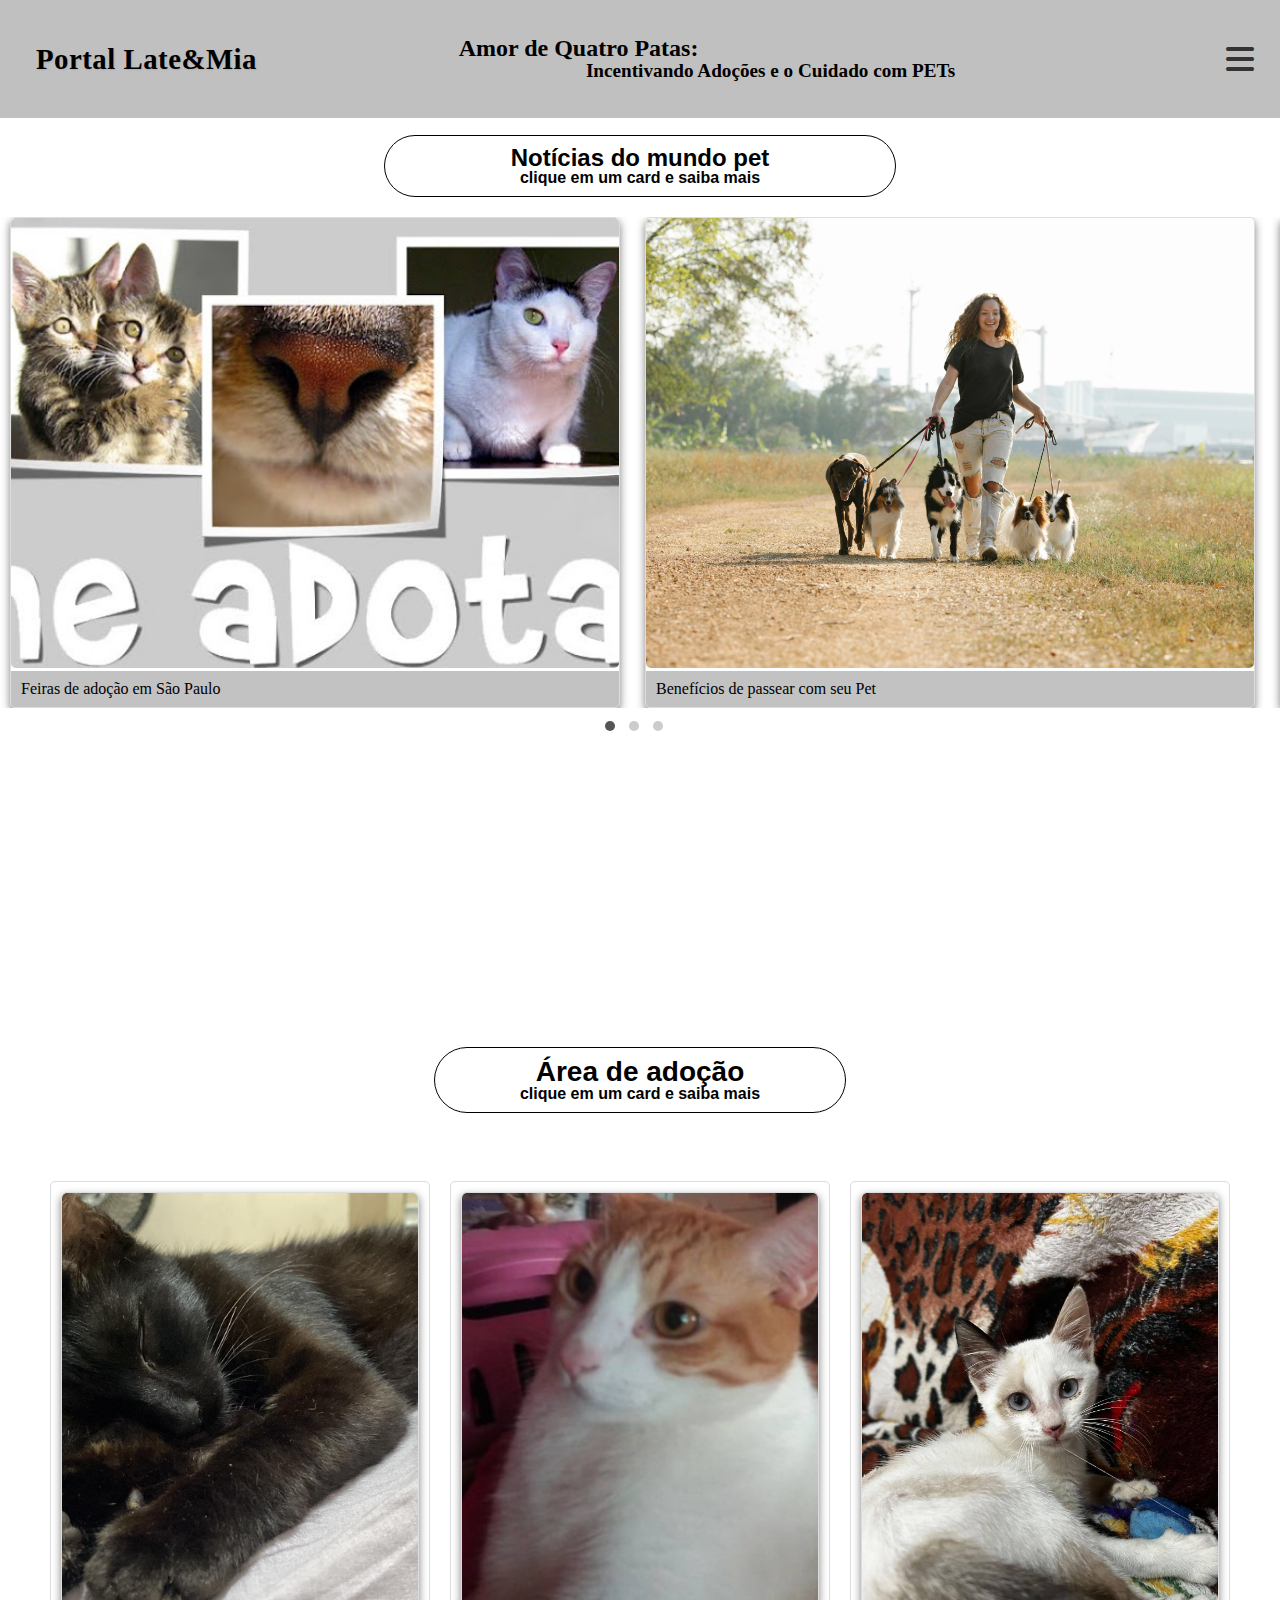
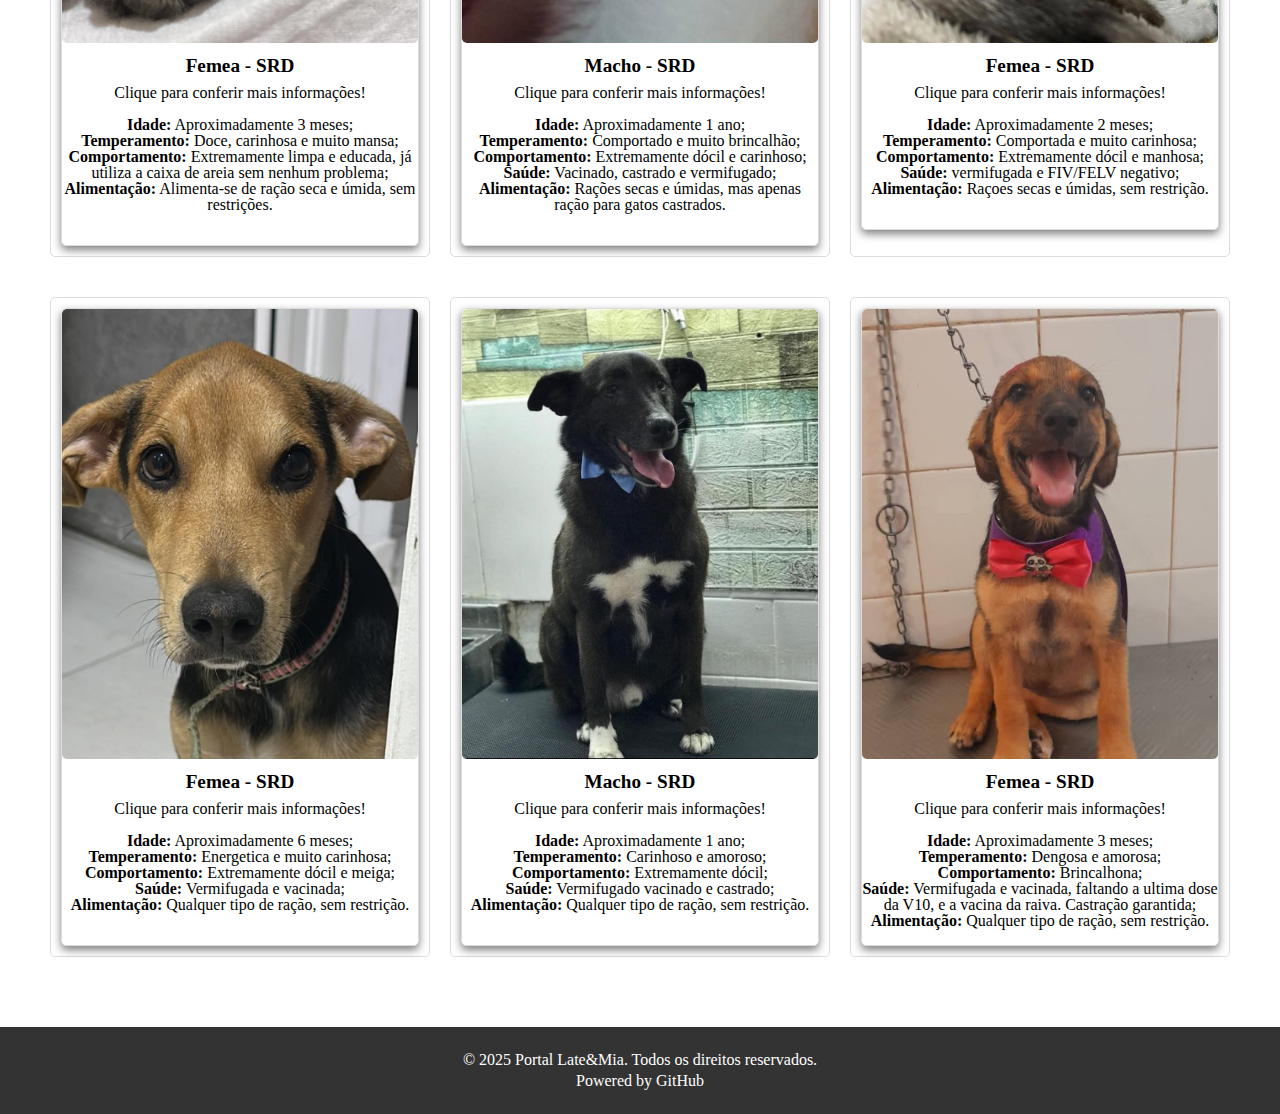
<file: index.html>
<!DOCTYPE html>
<html lang="pt-br">

<head>
    <meta charset="UTF-8">
    <meta name="viewport" content="width=device-width, initial-scale=1.0">
    <link rel="icon" type="image/x-icon" href="./src/assets/favicon.ico">
    <title>Portal Late&Mia</title>

    <link rel="stylesheet" href="./src/styles/reset.css">
    <link rel="stylesheet" href="./src/styles/vars.css">
    <link rel="stylesheet" href="./src/styles/body.css">
    <link rel="stylesheet" href="./src/styles/header.css">
    <link rel="stylesheet" href="./src/styles/main.css">
    <link rel="stylesheet" href="./src/styles/carousel.css">
    <link rel="stylesheet" href="./src/styles/fish.css">
    <link rel="stylesheet" href="./src/styles/footer.css">


    <link rel="stylesheet" href="https://cdnjs.cloudflare.com/ajax/libs/font-awesome/6.4.0/css/all.min.css">

</head>

<body>
    <div class="overlay" id="overlay"></div>
    <div class="sidebar-menu" id="sidebar-menu">
        <ul>
            <li><a href="./castrar.html">Beneficios da castração</a></li>
            <li><a href="./vacinar.html">Beneficios da Vacinação</a></li>
            <li><a href="./adotar.html">Por que adotar um pet? Conheça seus benefícios</a></li>
        </ul>
    </div>
    <header>
        <nav class="header__container">
            <a href="./index.html">
                <h1 class="main_title">Portal Late&Mia</h1>
            </a>

            <div class="slogan">
                <h1>Amor de Quatro Patas: </h1>
                <h2>Incentivando Adoções e o Cuidado com PETs</h2>
            </div>

            <button class="sidebar" id="sidebar-toggle">
                <i class="fa-solid fa-bars"></i>
            </button>
        </nav>
    </header>
    <main>
        <div class="main_container">
            <div class="news-title">
                <h1>Notícias do mundo pet</h1>
                <h2>clique em um card e saiba mais</h2>
            </div>
            <div class="carousel-container">
                <div class="carousel" id="news-carousel">
                    <a href="./evento_adocao.html" class="card">
                        <img src="./src/assets/news/evento_adocao.jpeg"
                            alt="Algumas fotos de gatos com uma mensagem de adoção">
                        <span>Feiras de adoção em São Paulo</span>
                    </a>
                    <a href="./passeio.html" class="card">
                        <img src="./src/assets/news/caes-passeio.jpeg" alt="Uma mulher andando com 5 cachorros">
                        <span>Benefícios de passear com seu Pet</span>
                    </a>
                    <a href="./adestramento.html" class="card">
                        <img src="./src/assets/news/adestramento.jpeg" alt="foto de um cachorro recebendo um petisco">
                        <span>Dicas de adestramento e comportamento</span>
                    </a>
                    <a href="./alimentacao.html" class="card">
                        <img src="./src/assets/news/alimentosSaudaveis.jpeg" alt="colocando alimento em uma tigela">
                        <span>Alimentos e petiscos saudáveis para Cães e Gatos</span>
                    </a>
                    <a href="./vacinacao_raiva.html" class="card">
                        <img src="./src/assets/news/vacina_raiva.jpg" alt="foto de um cachorro sendo vacinado">
                        <span>Postos permanentes de vacinação contra a raiva em Cães e Gatos</span>
                    </a>
                    <a href="./amizade_animal.html" class="card">
                        <img src="./src/assets/news/amizade.jpg" alt="2 mãos com uma pata em cima">
                        <span>Beneficios de ter um melhor amigo animal</span>
                    </a>
                </div>
            </div>
            <div class="carousel-indicators">
                <span class="dot active" data-index="0"></span>
                <span class="dot" data-index="1"></span>
                <span class="dot" data-index="2"></span>
                <span class="dot" data-index="3"></span>
                <span class="dot" data-index="4"></span>
                <span class="dot" data-index="5"></span>
            </div>
        </div>


        <div class="grid-layout">
            <div id="speechBubble" class="container-text">
                <div class="content-text">
                    <h2 id="Title">Bem-vindo à Portal Late&Mia</h2>
                    <p id="Paragraph">Aqui você encontra informações sobre castração,
                        vacinação e adoção de pets. Nosso objetivo é ajudar você a cuidar melhor do seu amigo!</p>
                </div>
            </div>

            <!-- Peixe -->
            <div id="show_fish" class="fish_body">
                <div class="fish_container">
                    <div class="fish">
                        <div class="eye"></div>
                        <div class="eyebrow"></div>
                        <div class="eye eye-right"></div>
                        <div class="eyebrow eyebrow-right"></div>
                        <div class="mouth"></div>
                        <div class="mouth-border"></div>
                        <div class="side-fin">
                            <div class="side-fin-detail"></div>
                            <div class="side-fin-detail"></div>
                            <div class="side-fin-detail"></div>
                        </div>

                        <label class="thorn1">V</label>
                        <label class="thorn2">v</label>
                        <label class="thorn3">V</label>
                        <label class="thorn4">v</label>
                        <label class="thorn5">V</label>
                        <label class="thorn6">v</label>
                        <label class="thorn7">V</label>
                        <label class="thorn8">v</label>
                        <label class="thorn9">V</label>
                    </div>
                    <div class="back-fin">
                        <div class="back-fin-detail fin-detail1"></div>
                        <div class="back-fin-detail fin-detail2"></div>
                        <div class="back-fin-detail fin-detail3"></div>
                    </div>
                    <div class="top-fin">
                        <div class="top-fin-detail"></div>
                        <div class="top-fin-detail"></div>
                        <div class="top-fin-detail"></div>
                    </div>
                    <div class="bottom-fin">
                        <div class="bottom-fin-detail"></div>
                        <div class="bottom-fin-detail"></div>
                        <div class="bottom-fin-detail"></div>
                    </div>

                    <div class="shadow"></div>
                </div>
            </div>
        </div>

        <section id="portfolio">
            <div class="title_portfolio">
                <h1>Área de adoção</h1>
                <h2>clique em um card e saiba mais</h2>
            </div>
            <br><br><br>
            <div class="portfolio-container">
                <!-- Aqui muda o que vai aparecer dentro do card quando clicar -->
                <article class="portfolio-item" data-title="Gaia"
                    data-description="<strong>Localização:</strong>

                    A Gaia está atualmente sob cuidados na região de Itaquera, Artur Alvim ou AE Carvalho, em São Paulo.
                    <br><br>
                    <strong>Contato:</strong>
                    
                    Se você se apaixonou pela Gaia e deseja oferecer a ela um lar cheio de amor, entre em contato comigo pelo WhatsApp: <strong>(11)96595-1053.">
                    </strong>

                    <div class="card">
                        <div class="card-front">
                            <img src="./src/assets/portfolio/gato 01.jpg" alt="Imagem 1">
                            <h3>Femea - SRD</h3>
                            <p>Clique para conferir mais informações!<br>
                                <br>
                            </p>
                        </div>
                        <div class="card-back">
                            <ul class="tópicos-lista">
                                <li><strong>Idade:</strong> Aproximadamente 3 meses;</li>
                                <li><strong>Temperamento:</strong> Doce, carinhosa e muito mansa;</li>
                                <li><strong>Comportamento:</strong> Extremamente limpa e educada, já utiliza a caixa de
                                    areia sem nenhum problema;</li>
                                <li><strong>Alimentação:</strong> Alimenta-se de ração seca e úmida, sem restrições.
                                </li>
                            </ul>
                        </div><br><br>
                    </div>
                </article>


                <article class="portfolio-item" data-title="Plinio" data-description="<strong>Localização:</strong> Plinio está atualmente em São Paulo - SP, próximo a Catedral Metropolitana de SP<br><br>
                    <strong>Contato:</strong> Se você se apaixonou por Plinio e deseja adota-lo, entre em contato pelo
                    WhatsApp: <strong>(11) 96943-3453</strong>">
                    <div class="card">
                        <div class="card-front">
                            <img src="./src/assets/portfolio/gato 02.jpg" alt="Imagem 2">
                            <h3>Macho - SRD</h3>
                            <p>Clique para conferir mais informações!<br><br></p>
                        </div>
                        <div class="card-back">
                            <ul class="tópicos-lista">
                                <li><strong>Idade:</strong> Aproximadamente 1 ano;</li>
                                <li><strong>Temperamento:</strong> Comportado e muito brincalhão;</li>
                                <li><strong>Comportamento:</strong> Extremamente dócil e carinhoso;</li>
                                <li><strong>Saúde:</strong> Vacinado, castrado e vermifugado;</li>
                                <li><strong>Alimentação:</strong> Rações secas e úmidas, mas apenas ração para gatos
                                    castrados.</li>
                            </ul>
                        </div><br><br>
                    </div>
                </article>


                <article class="portfolio-item" data-title="Ainda não possuo nome :c"
                    data-description="

         <strong>Localização:</strong> Estou a espera de você, meu novo tutor, em Diadema - SP, Zona sul<br><br>

         <strong>Contato:</strong> Se você se apaixonou por essa gatinha e deseja adota-la e encher de amor e carinho, entre em contato pelo WhatsApp: <br><strong>(11)96730-3216</strong>">
                    <div class="card">
                        <div class="card-front">
                            <img src="./src/assets/portfolio/gato 03.jpg" alt="Imagem 3">
                            <h3>Femea - SRD</h3>
                            <p>Clique para conferir mais informações!<br><br></p>
                        </div>
                        <div class="card-back">
                            <ul class="tópicos-lista">
                                <li><strong>Idade:</strong> Aproximadamente 2 meses;</li>
                                <li><strong>Temperamento:</strong> Comportada e muito carinhosa;</li>
                                <li><strong>Comportamento:</strong> Extremamente dócil e manhosa;</li>
                                <li><strong>Saúde:</strong> vermifugada e FIV/FELV negativo;</li>
                                <li><strong>Alimentação:</strong> Raçoes secas e úmidas, sem restrição.</li>
                            </ul>
                        </div><br><br>
                    </div>
                </article>


                <article class="portfolio-item" data-title="Anitta" data-description="
    <strong>Localização:</strong> Anitta se encontra a sua espera em Itaquera - SP, Zona Leste<br><br>
    <strong>Contato:</strong> Se você se apaixonou pela Anitta e deseja adotá-la e enchê-la de amor e carinho, entre em contato pelo Facebook: 
    <br>
    <a href='https://www.facebook.com/groups/723825237738566/permalink/9223679117753093' target='_blank'>Clique Aqui</a>
    ">
                    <div class="card">
                        <div class="card-front">
                            <img src="./src/assets/portfolio/dog 01.jpg" alt="Imagem 4">
                            <h3>Femea - SRD</h3>
                            <p>Clique para conferir mais informações!<br><br></p>
                        </div>
                        <div class="card-back">
                            <ul class="tópicos-lista">
                                <li><strong>Idade:</strong> Aproximadamente 6 meses;</li>
                                <li><strong>Temperamento:</strong> Energetica e muito carinhosa;</li>
                                <li><strong>Comportamento:</strong> Extremamente dócil e meiga;</li>
                                <li><strong>Saúde:</strong> Vermifugada e vacinada;</li>
                                <li><strong>Alimentação:</strong> Qualquer tipo de ração, sem restrição.</li>
                            </ul>
                        </div><br><br>
                    </div>
                </article>


                <article class="portfolio-item" data-title="Chiquinho"
                    data-description="

         <strong>Localização:</strong> Chiquinho esta te esperando em Diadema - SP, Zona sul, em busca de um lar!<br><br>

         <strong>Contato:</strong> Se você se apaixonou pelo Chiquinho e deseja adota-lo, entre em contato pelo WhatsApp: <br><strong>(11) 96743-3933</strong>">
                    <div class="card">
                        <div class="card-front">
                            <img src="./src/assets/portfolio/dog 02.jpg" alt="Imagem 5">
                            <h3>Macho - SRD</h3>
                            <p>Clique para conferir mais informações!<br><br></p>
                        </div>
                        <div class="card-back">
                            <ul class="tópicos-lista">
                                <li><strong>Idade:</strong> Aproximadamente 1 ano;</li>
                                <li><strong>Temperamento:</strong> Carinhoso e amoroso;</li>
                                <li><strong>Comportamento:</strong> Extremamente dócil;</li>
                                <li><strong>Saúde:</strong> Vermifugado vacinado e castrado;</li>
                                <li><strong>Alimentação:</strong> Qualquer tipo de ração, sem restrição.</li>
                            </ul>
                        </div><br><br>
                    </div>
                </article>


                <article class="portfolio-item" data-title="Ainda não possuo nome :c"
                    data-description="

     <strong>Localização:</strong> Venha dar um nome para esse nenem que te aguarda em ABC - SP, e São Paulo - SP<br><br>

     <strong>Contato:</strong> Vamos dar uma chance para essa lindeza conseguir um lar cheio de amor! Entre em contato pelo WhatsApp: <br><strong>(11) 98141-5901</strong>">
                    <div class="card">
                        <div class="card-front">
                            <img src="./src/assets/portfolio/dog 03.jpg" alt="Imagem 6">
                            <h3>Femea - SRD</h3>
                            <p>Clique para conferir mais informações!<br><br></p>
                        </div>
                        <div class="card-back">
                            <ul class="tópicos-lista">
                                <li><strong>Idade:</strong> Aproximadamente 3 meses;</li>
                                <li><strong>Temperamento:</strong> Dengosa e amorosa;</li>
                                <li><strong>Comportamento:</strong> Brincalhona;</li>
                                <li><strong>Saúde:</strong> Vermifugada e vacinada, faltando a ultima dose da V10, e a
                                    vacina da raiva. Castração garantida;</li>
                                <li><strong>Alimentação:</strong> Qualquer tipo de ração, sem restrição.</li>
                            </ul>
                        </div><br>
                    </div>
                </article>

            </div>
        </section>

        <!-- Modal de Informações -->
        <div class="modal">
            <div class="modal-content">
                <span class="close">&times;</span>
                <h3 class="modal-title"></h3>
                <p class="modal-description"></p>
            </div>
        </div>

    </main>
    <footer>
        <div class="footer-content">
            <p>&copy; 2025 Portal Late&Mia. Todos os direitos reservados.</p>
            <p>Powered by <a href="https://github.com/Leturnos/Extensionista-II" target="_blank">GitHub</a></p>
        </div>
    </footer>
    <script src="./script.js"></script>
</body>

</html>
</file>
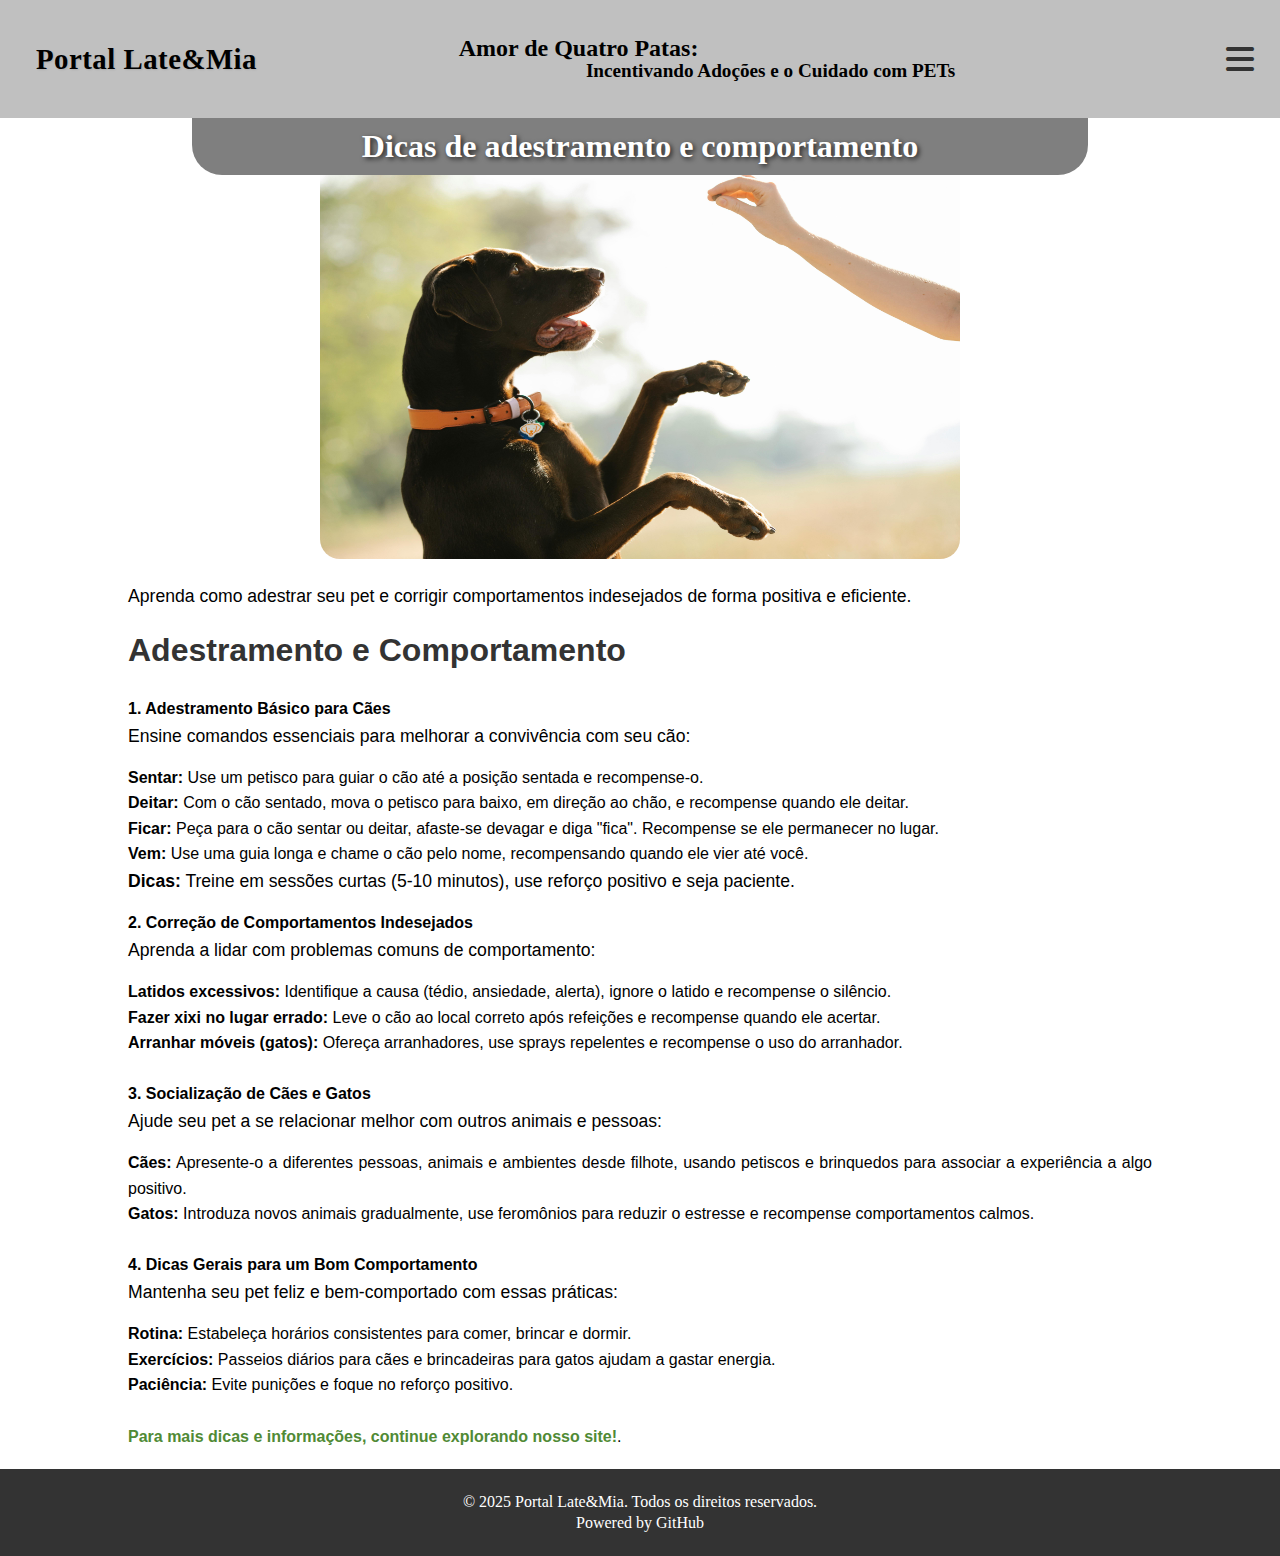
<file: adestramento.html>
<!DOCTYPE html>
<html lang="pt-br">

<head>
  <meta charset="UTF-8">
  <meta name="viewport" content="width=device-width, initial-scale=1.0">
  <link rel="icon" type="image/x-icon" href="./src/assets/favicon.ico">
  <title>Portal Late&Mia</title>

  <link rel="stylesheet" href="./src/styles/reset.css" />
  <link rel="stylesheet" href="./src/styles/vars.css" />
  <link rel="stylesheet" href="./src/styles/body.css" />
  <link rel="stylesheet" href="./src/styles/header.css" />
  <link rel="stylesheet" href="./src/styles/footer.css">
  <link rel="stylesheet" href="./src/styles/pet-news.css" />

  <link rel="stylesheet" href="https://cdnjs.cloudflare.com/ajax/libs/font-awesome/6.4.0/css/all.min.css" />
</head>

<body>
  <div class="overlay" id="overlay"></div>
  <div class="sidebar-menu" id="sidebar-menu">
    <ul>
      <li><a href="./castrar.html">Beneficios da castração</a></li>
      <li><a href="./vacinar.html">Beneficios da Vacinação</a></li>
      <li>
        <a href="./adotar.html">Por que adotar um pet? Conheça seus benefícios</a>
      </li>
    </ul>
  </div>
  <header>
    <nav class="header__container">
      <a href="./index.html">
        <h1 class="main_title">Portal Late&Mia</h1>
      </a>

      <div class="slogan">
        <h1>Amor de Quatro Patas: </h1>
        <h2>Incentivando Adoções e o Cuidado com PETs</h2>
      </div>

      <button class="sidebar" id="sidebar-toggle">
        <i class="fa-solid fa-bars"></i>
      </button>
    </nav>
  </header>

  <!-- Seção de imagem Portalizada e matéria -->
  <main>
    <section class="image-container">
      <div class="title-overlay">Dicas de adestramento e comportamento</div>
      <img src="./src/assets/news/adestramento.jpeg" alt="foto de um cachorro recebendo um petisco"
        class="large-image" />
    </section>

    <section class="content-container">
      <div class="container">

        <p>Aprenda como adestrar seu pet e corrigir comportamentos indesejados de forma positiva e eficiente.</p>

        <h2>Adestramento e Comportamento</h2>

        <h3>1. Adestramento Básico para Cães</h3>
        <p>Ensine comandos essenciais para melhorar a convivência com seu cão:</p>
        <ul>
          <li><strong>Sentar:</strong> Use um petisco para guiar o cão até a posição sentada e recompense-o.</li>
          <li><strong>Deitar:</strong> Com o cão sentado, mova o petisco para baixo, em direção ao chão, e recompense
            quando ele deitar.</li>
          <li><strong>Ficar:</strong> Peça para o cão sentar ou deitar, afaste-se devagar e diga "fica". Recompense se
            ele permanecer no lugar.</li>
          <li><strong>Vem:</strong> Use uma guia longa e chame o cão pelo nome, recompensando quando ele vier até você.
          </li>
        </ul>
        <p><strong>Dicas:</strong> Treine em sessões curtas (5-10 minutos), use reforço positivo e seja paciente.</p>

        <h3>2. Correção de Comportamentos Indesejados</h3>
        <p>Aprenda a lidar com problemas comuns de comportamento:</p>
        <ul>
          <li><strong>Latidos excessivos:</strong> Identifique a causa (tédio, ansiedade, alerta), ignore o latido e
            recompense o silêncio.</li>
          <li><strong>Fazer xixi no lugar errado:</strong> Leve o cão ao local correto após refeições e recompense
            quando ele acertar.</li>
          <li><strong>Arranhar móveis (gatos):</strong> Ofereça arranhadores, use sprays repelentes e recompense o uso
            do arranhador.</li>
        </ul>
        <br>
        <h3>3. Socialização de Cães e Gatos</h3>
        <p>Ajude seu pet a se relacionar melhor com outros animais e pessoas:</p>
        <ul>
          <li><strong>Cães:</strong> Apresente-o a diferentes pessoas, animais e ambientes desde filhote, usando
            petiscos e brinquedos para associar a experiência a algo positivo.</li>
          <li><strong>Gatos:</strong> Introduza novos animais gradualmente, use feromônios para reduzir o estresse e
            recompense comportamentos calmos.</li>
        </ul>
        <br>
        <h3>4. Dicas Gerais para um Bom Comportamento</h3>
        <p>Mantenha seu pet feliz e bem-comportado com essas práticas:</p>
        <ul>
          <li><strong>Rotina:</strong> Estabeleça horários consistentes para comer, brincar e dormir.</li>
          <li><strong>Exercícios:</strong> Passeios diários para cães e brincadeiras para gatos ajudam a gastar energia.
          </li>
          <li><strong>Paciência:</strong> Evite punições e foque no reforço positivo.</li>
        </ul>
        <br>
        <span class="highlight">Para mais dicas e informações, continue explorando nosso site!</span>.
      </div>
    </section>
  </main>
  <footer>
    <div class="footer-content">
      <p>&copy; 2025 Portal Late&Mia. Todos os direitos reservados.</p>
      <p>Powered by <a href="https://github.com/Leturnos/Extensionista-II">GitHub</a></p>
    </div>
  </footer>

  <script src="./script.js"></script>
</body>

</html>
</file>
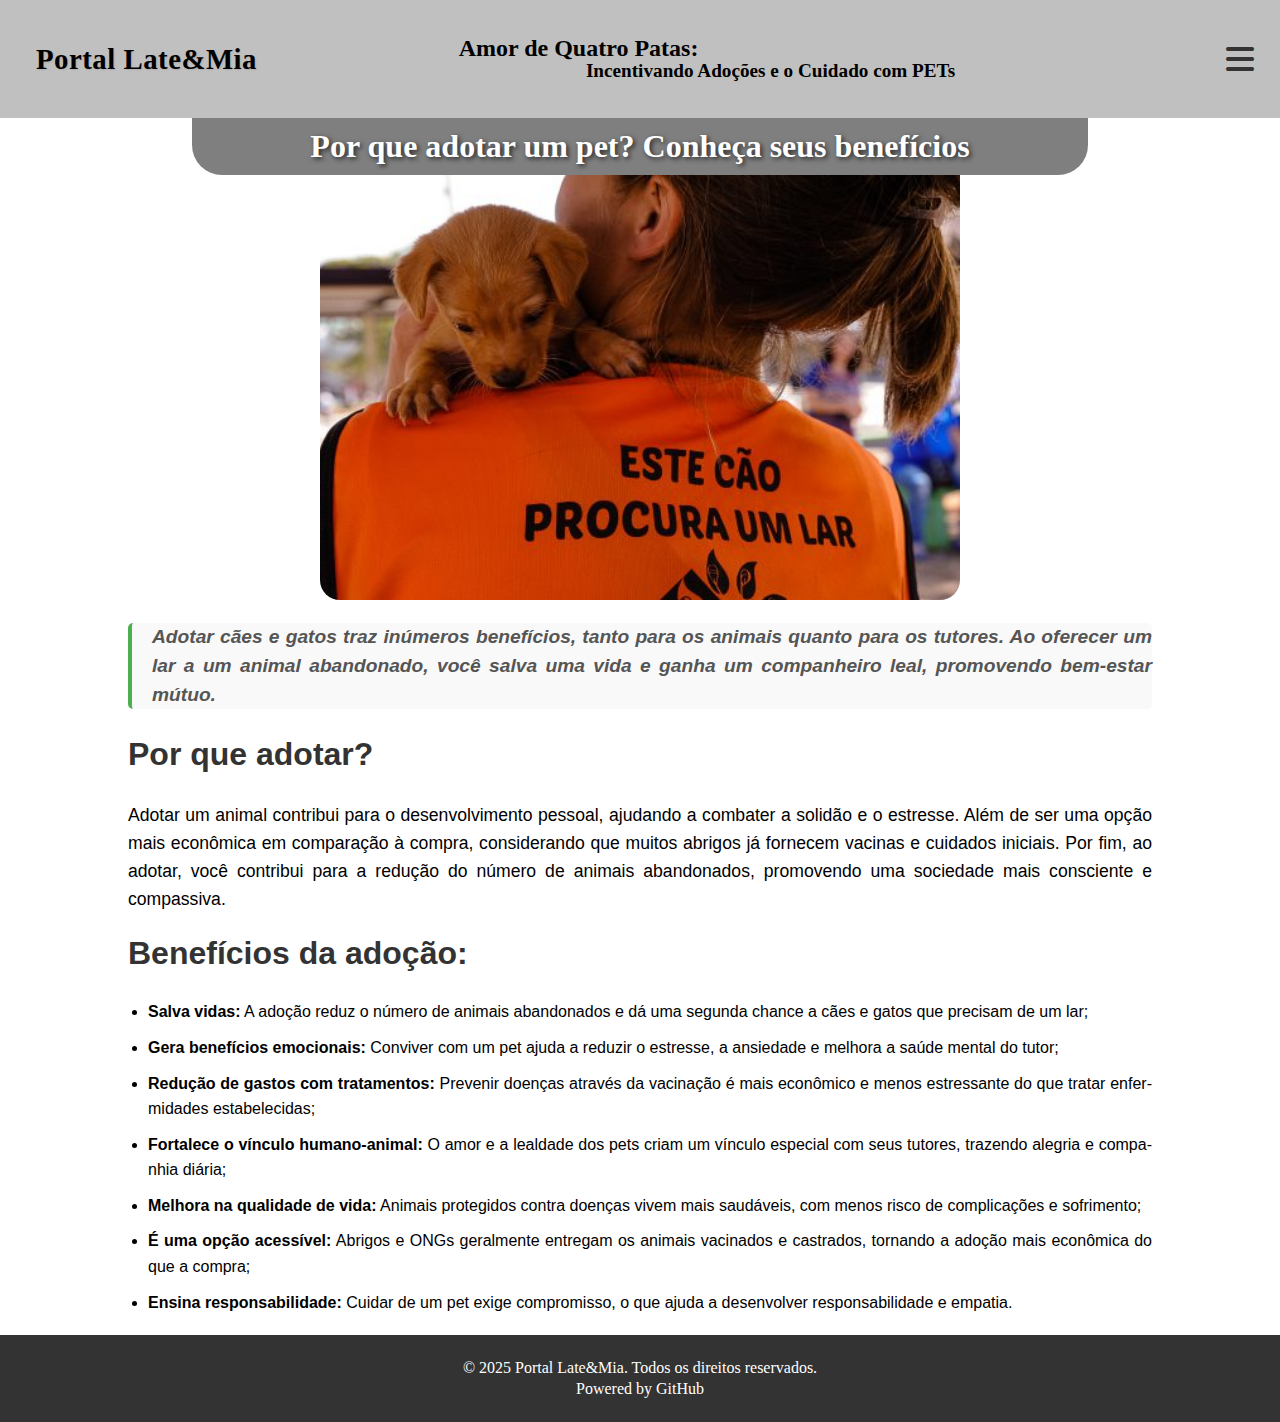
<file: adotar.html>
<!DOCTYPE html>
<html lang="pt-br">

<head>
    <meta charset="UTF-8">
    <meta name="viewport" content="width=device-width, initial-scale=1.0">
    <link rel="icon" type="image/x-icon" href="./src/assets/favicon.ico">
    <title>Portal Late&Mia</title>

    <link rel="stylesheet" href="./src/styles/reset.css">
    <link rel="stylesheet" href="./src/styles/vars.css">
    <link rel="stylesheet" href="./src/styles/body.css">
    <link rel="stylesheet" href="./src/styles/header.css">
    <link rel="stylesheet" href="./src/styles/footer.css">
    <link rel="stylesheet" href="./src/styles/pet-guides.css">

    <link rel="stylesheet" href="https://cdnjs.cloudflare.com/ajax/libs/font-awesome/6.4.0/css/all.min.css">

</head>

<body>
    <div class="overlay" id="overlay"></div>
    <div class="sidebar-menu" id="sidebar-menu">
        <ul>
            <li><a href="./castrar.html">Beneficios da castração</a></li>
            <li><a href="./vacinar.html">Beneficios da Vacinação</a></li>
            <li><a href="./adotar.html">Por que adotar um pet? Conheça seus benefícios</a></li>
        </ul>
    </div>
    <header>
        <nav class="header__container">
            <a href="./index.html">
                <h1 class="main_title">Portal Late&Mia</h1>
            </a>

            <div class="slogan">
                <h1>Amor de Quatro Patas: </h1>
                <h2>Incentivando Adoções e o Cuidado com PETs</h2>
            </div>

            <button class="sidebar" id="sidebar-toggle">
                <i class="fa-solid fa-bars"></i>
            </button>
        </nav>
    </header>
    <main>
        <!-- Seção de imagem Portalizada e matéria -->
        <section class="image-container">
            <div class="title-overlay">Por que adotar um pet? Conheça seus benefícios</div>
            <img src="./src/assets/guides/adocao.jpg" alt="foto de uma mulher de costas segurando um câozinho"
                class="large-image">
        </section>

        <section class="content-container">
            <blockquote class="highlight-quote">
                <h3>Adotar cães e gatos traz inúmeros benefícios, tanto para os animais quanto para os tutores.
                    Ao oferecer um lar a um animal abandonado, você salva uma vida e ganha um companheiro leal,
                    promovendo bem-estar mútuo.</h3>
            </blockquote>

            <h2>Por que adotar?</h2>
            <p>
                Adotar um animal contribui para o desenvolvimento pessoal, ajudando a combater a solidão e o estresse.
                Além de ser uma opção mais econômica em
                comparação à compra, considerando que muitos abrigos já fornecem vacinas e cuidados iniciais.
                Por fim, ao adotar, você contribui para a redução do número de animais abandonados,
                promovendo uma sociedade mais consciente e compassiva.
            </p>
            <h2> Benefícios da adoção:</h2>
            <p>
            <ul class="tópicos-lista">
                <li><strong>Salva vidas:</strong> A adoção reduz o número de animais abandonados e dá uma segunda chance
                    a cães e gatos que precisam de um lar;</li>
                <li><strong>Gera benefícios emocionais:</strong> Conviver com um pet ajuda a reduzir o estresse, a
                    ansiedade e melhora a saúde mental do tutor;</li>
                <li><strong>Redução de gastos com tratamentos:</strong> Prevenir doenças através da vacinação é mais
                    econômico e menos estressante do que tratar enfermidades estabelecidas;</li>
                <li><strong>Fortalece o vínculo humano-animal:</strong> O amor e a lealdade dos pets criam um vínculo
                    especial com seus tutores, trazendo alegria e companhia diária;</li>
                <li><strong>Melhora na qualidade de vida:</strong> Animais protegidos contra doenças vivem mais
                    saudáveis, com menos risco de complicações e sofrimento;</li>
                <li><strong>É uma opção acessível:</strong> Abrigos e ONGs geralmente entregam os animais vacinados e
                    castrados, tornando a adoção mais econômica do que a compra;</li>
                <li><strong>Ensina responsabilidade:</strong> Cuidar de um pet exige compromisso, o que ajuda a
                    desenvolver responsabilidade e empatia.</li>
            </ul>
            </p>
        </section>
    </main>
    <footer>
        <div class="footer-content">
            <p>&copy; 2025 Portal Late&Mia. Todos os direitos reservados.</p>
            <p>Powered by <a href="https://github.com/Leturnos/Extensionista-II">GitHub</a></p>
        </div>
    </footer>
    <script src="./script.js"></script>

</body>
</file>
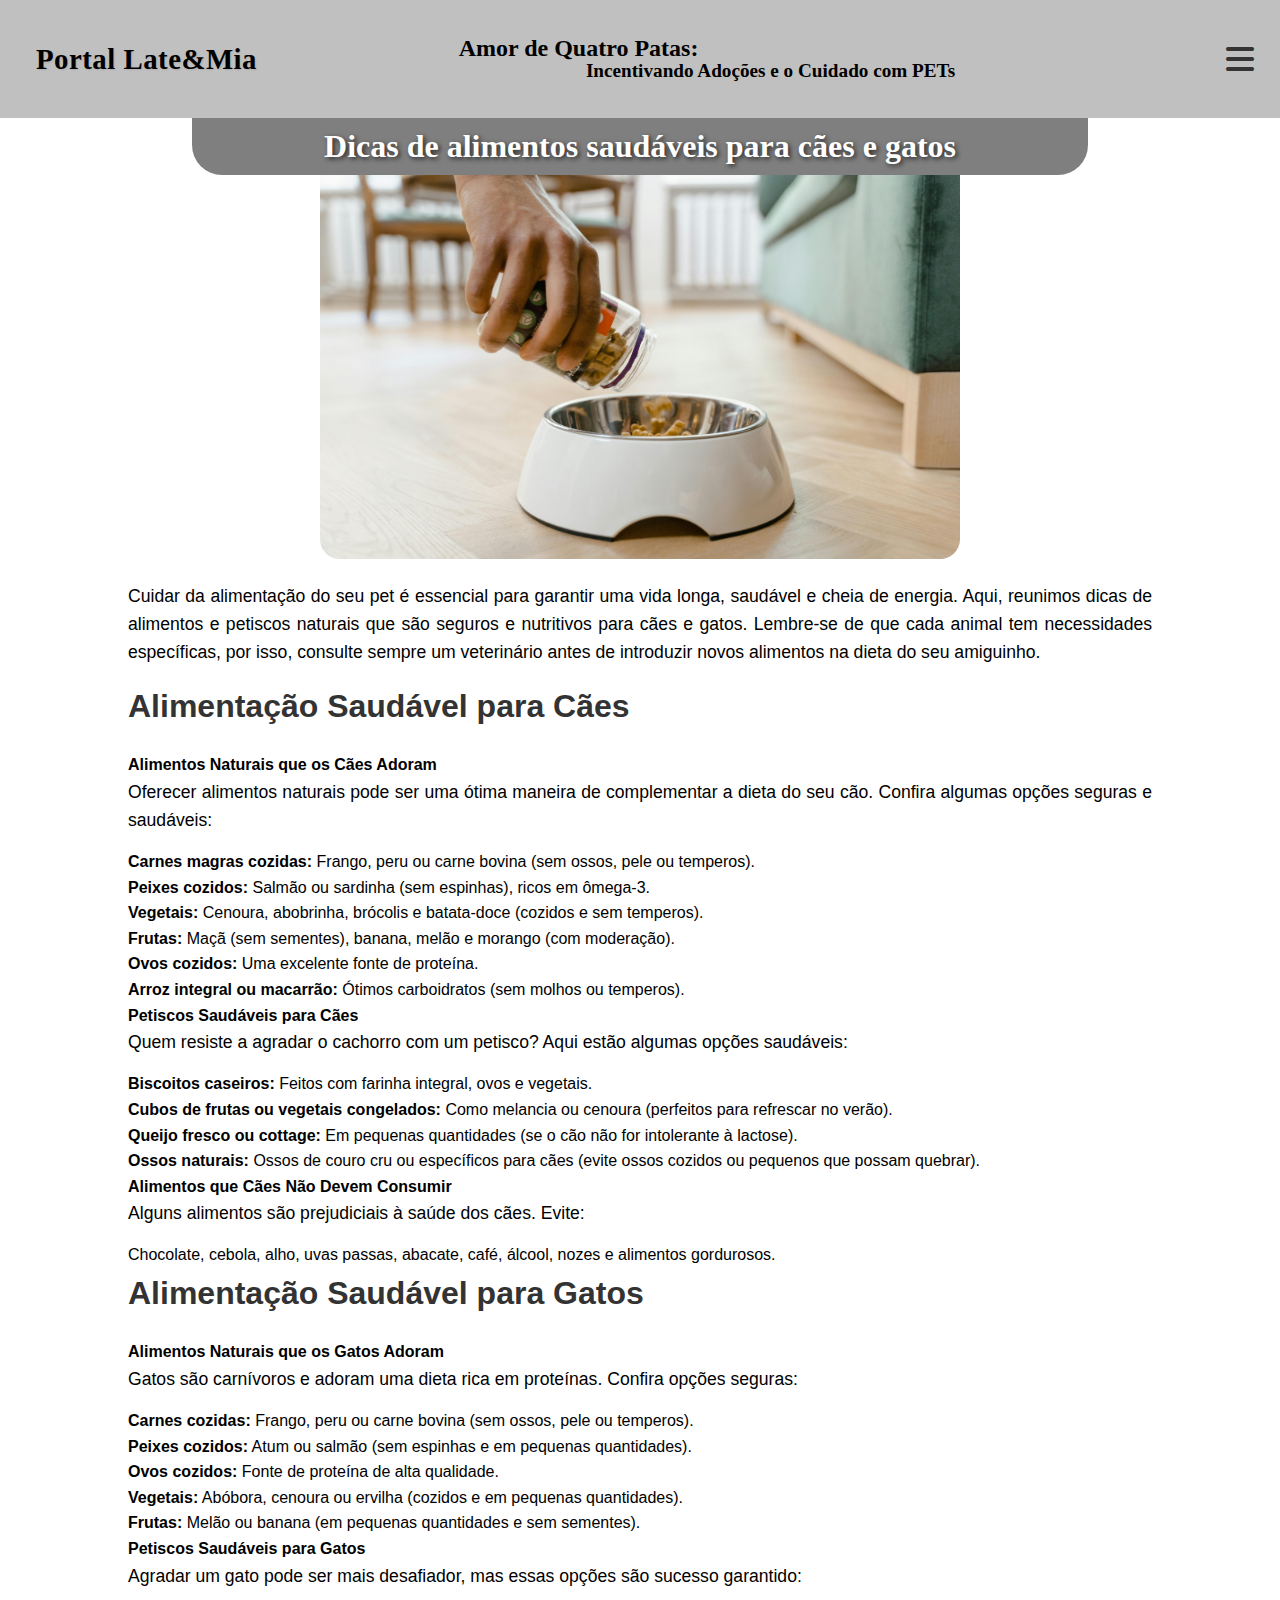
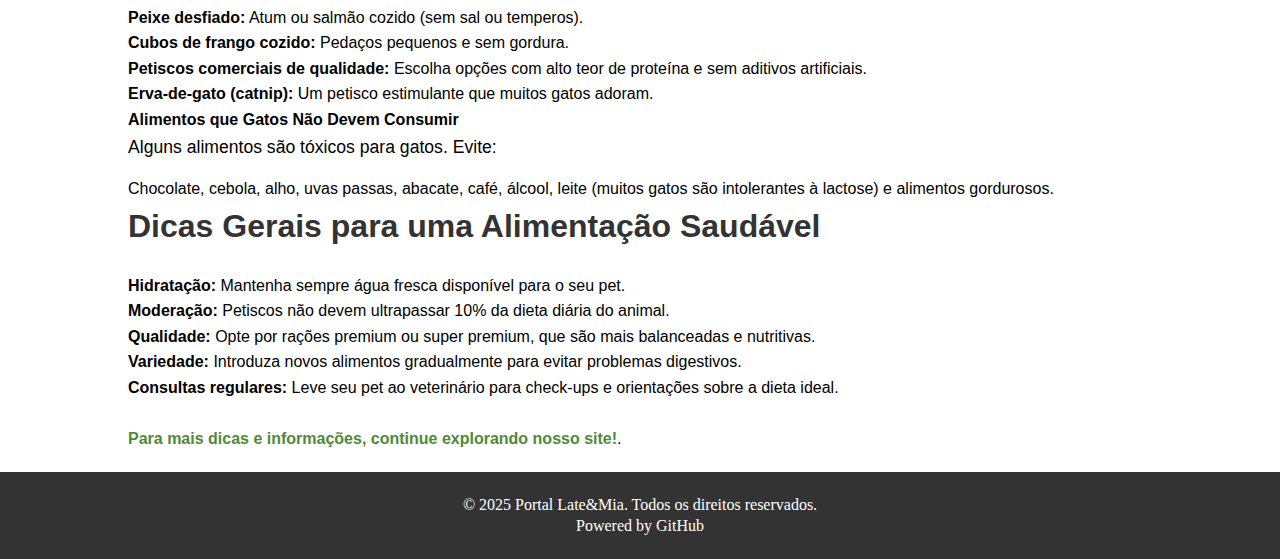
<file: alimentacao.html>
<!DOCTYPE html>
<html lang="pt-br">

<head>
  <meta charset="UTF-8" />
  <meta name="viewport" content="width=device-width, initial-scale=1.0" />
  <link rel="icon" type="image/x-icon" href="./src/assets/favicon.ico" />
  <title>Portal Late&Mia</title>

  <link rel="stylesheet" href="./src/styles/reset.css" />
  <link rel="stylesheet" href="./src/styles/vars.css" />
  <link rel="stylesheet" href="./src/styles/body.css" />
  <link rel="stylesheet" href="./src/styles/header.css" />
  <link rel="stylesheet" href="./src/styles/footer.css" />
  <link rel="stylesheet" href="./src/styles/pet-news.css" />

  <link rel="stylesheet" href="https://cdnjs.cloudflare.com/ajax/libs/font-awesome/6.4.0/css/all.min.css" />
</head>

<body>
  <div class="overlay" id="overlay"></div>
  <div class="sidebar-menu" id="sidebar-menu">
    <ul>
      <li><a href="./castrar.html">Beneficios da castração</a></li>
      <li><a href="./vacinar.html">Beneficios da Vacinação</a></li>
      <li>
        <a href="./adotar.html">Por que adotar um pet? Conheça seus benefícios</a>
      </li>
    </ul>
  </div>
  <header>
    <nav class="header__container">
      <a href="./index.html">
        <h1 class="main_title">Portal Late&Mia</h1>
      </a>

      <div class="slogan">
        <h1>Amor de Quatro Patas:</h1>
        <h2>Incentivando Adoções e o Cuidado com PETs</h2>
      </div>

      <button class="sidebar" id="sidebar-toggle">
        <i class="fa-solid fa-bars"></i>
      </button>
    </nav>
  </header>

  <!-- Seção de imagem Portalizada e matéria -->
  <main>
    <section class="image-container">
      <div class="title-overlay">
        Dicas de alimentos saudáveis para cães e gatos
      </div>
      <img src="./src/assets/news/alimentosSaudaveis.jpeg" alt="colocando alimento em uma tigela" class="large-image" />
    </section>

    <section class="content-container">
      <div class="container">
        <p>
          Cuidar da alimentação do seu pet é essencial para garantir uma vida
          longa, saudável e cheia de energia. Aqui, reunimos dicas de
          alimentos e petiscos naturais que são seguros e nutritivos para cães
          e gatos. Lembre-se de que cada animal tem necessidades específicas,
          por isso, consulte sempre um veterinário antes de introduzir novos
          alimentos na dieta do seu amiguinho.
        </p>

        <h2>Alimentação Saudável para Cães</h2>
        <h3>Alimentos Naturais que os Cães Adoram</h3>
        <p>
          Oferecer alimentos naturais pode ser uma ótima maneira de
          complementar a dieta do seu cão. Confira algumas opções seguras e
          saudáveis:
        </p>
        <ul>
          <li>
            <strong>Carnes magras cozidas:</strong> Frango, peru ou carne
            bovina (sem ossos, pele ou temperos).
          </li>
          <li>
            <strong>Peixes cozidos:</strong> Salmão ou sardinha (sem
            espinhas), ricos em ômega-3.
          </li>
          <li>
            <strong>Vegetais:</strong> Cenoura, abobrinha, brócolis e
            batata-doce (cozidos e sem temperos).
          </li>
          <li>
            <strong>Frutas:</strong> Maçã (sem sementes), banana, melão e
            morango (com moderação).
          </li>
          <li>
            <strong>Ovos cozidos:</strong> Uma excelente fonte de proteína.
          </li>
          <li>
            <strong>Arroz integral ou macarrão:</strong> Ótimos carboidratos
            (sem molhos ou temperos).
          </li>
        </ul>

        <h3>Petiscos Saudáveis para Cães</h3>
        <p>
          Quem resiste a agradar o cachorro com um petisco? Aqui estão algumas
          opções saudáveis:
        </p>
        <ul>
          <li>
            <strong>Biscoitos caseiros:</strong> Feitos com farinha integral,
            ovos e vegetais.
          </li>
          <li>
            <strong>Cubos de frutas ou vegetais congelados:</strong> Como
            melancia ou cenoura (perfeitos para refrescar no verão).
          </li>
          <li>
            <strong>Queijo fresco ou cottage:</strong> Em pequenas quantidades
            (se o cão não for intolerante à lactose).
          </li>
          <li>
            <strong>Ossos naturais:</strong> Ossos de couro cru ou específicos
            para cães (evite ossos cozidos ou pequenos que possam quebrar).
          </li>
        </ul>

        <h3>Alimentos que Cães Não Devem Consumir</h3>
        <p>Alguns alimentos são prejudiciais à saúde dos cães. Evite:</p>
        <ul>
          <li>
            Chocolate, cebola, alho, uvas passas, abacate, café, álcool,
            nozes e alimentos gordurosos.
          </li>
        </ul>

        <h2>Alimentação Saudável para Gatos</h2>
        <h3>Alimentos Naturais que os Gatos Adoram</h3>
        <p>
          Gatos são carnívoros e adoram uma dieta rica em proteínas. Confira
          opções seguras:
        </p>
        <ul>
          <li>
            <strong>Carnes cozidas:</strong> Frango, peru ou carne bovina (sem
            ossos, pele ou temperos).
          </li>
          <li>
            <strong>Peixes cozidos:</strong> Atum ou salmão (sem espinhas e em
            pequenas quantidades).
          </li>
          <li>
            <strong>Ovos cozidos:</strong> Fonte de proteína de alta
            qualidade.
          </li>
          <li>
            <strong>Vegetais:</strong> Abóbora, cenoura ou ervilha (cozidos e
            em pequenas quantidades).
          </li>
          <li>
            <strong>Frutas:</strong> Melão ou banana (em pequenas quantidades
            e sem sementes).
          </li>
        </ul>

        <h3>Petiscos Saudáveis para Gatos</h3>
        <p>
          Agradar um gato pode ser mais desafiador, mas essas opções são
          sucesso garantido:
        </p>
        <ul>
          <li>
            <strong>Peixe desfiado:</strong> Atum ou salmão cozido (sem sal ou
            temperos).
          </li>
          <li>
            <strong>Cubos de frango cozido:</strong> Pedaços pequenos e sem
            gordura.
          </li>
          <li>
            <strong>Petiscos comerciais de qualidade:</strong> Escolha opções
            com alto teor de proteína e sem aditivos artificiais.
          </li>
          <li>
            <strong>Erva-de-gato (catnip):</strong> Um petisco estimulante que
            muitos gatos adoram.
          </li>
        </ul>

        <h3>Alimentos que Gatos Não Devem Consumir</h3>
        <p>Alguns alimentos são tóxicos para gatos. Evite:</p>
        <ul>
          <li>
            Chocolate, cebola, alho, uvas passas, abacate, café, álcool,
            leite (muitos gatos são intolerantes à lactose) e alimentos
            gordurosos.
          </li>
        </ul>

        <h2>Dicas Gerais para uma Alimentação Saudável</h2>
        <ol>
          <li>
            <strong>Hidratação:</strong> Mantenha sempre água fresca
            disponível para o seu pet.
          </li>
          <li>
            <strong>Moderação:</strong> Petiscos não devem ultrapassar 10% da
            dieta diária do animal.
          </li>
          <li>
            <strong>Qualidade:</strong> Opte por rações premium ou super
            premium, que são mais balanceadas e nutritivas.
          </li>
          <li>
            <strong>Variedade:</strong> Introduza novos alimentos gradualmente
            para evitar problemas digestivos.
          </li>
          <li>
            <strong>Consultas regulares:</strong> Leve seu pet ao veterinário
            para check-ups e orientações sobre a dieta ideal.
          </li>
        </ol>
        <br />
        <span class="highlight">Para mais dicas e informações, continue explorando nosso
          site!</span>.
      </div>
    </section>
  </main>
  <footer>
    <div class="footer-content">
      <p>&copy; 2025 Portal Late&Mia. Todos os direitos reservados.</p>
      <p>
        Powered by
        <a href="https://github.com/Leturnos/Extensionista-II">GitHub</a>
      </p>
    </div>
  </footer>

  <script src="./script.js"></script>
</body>

</html>
</file>
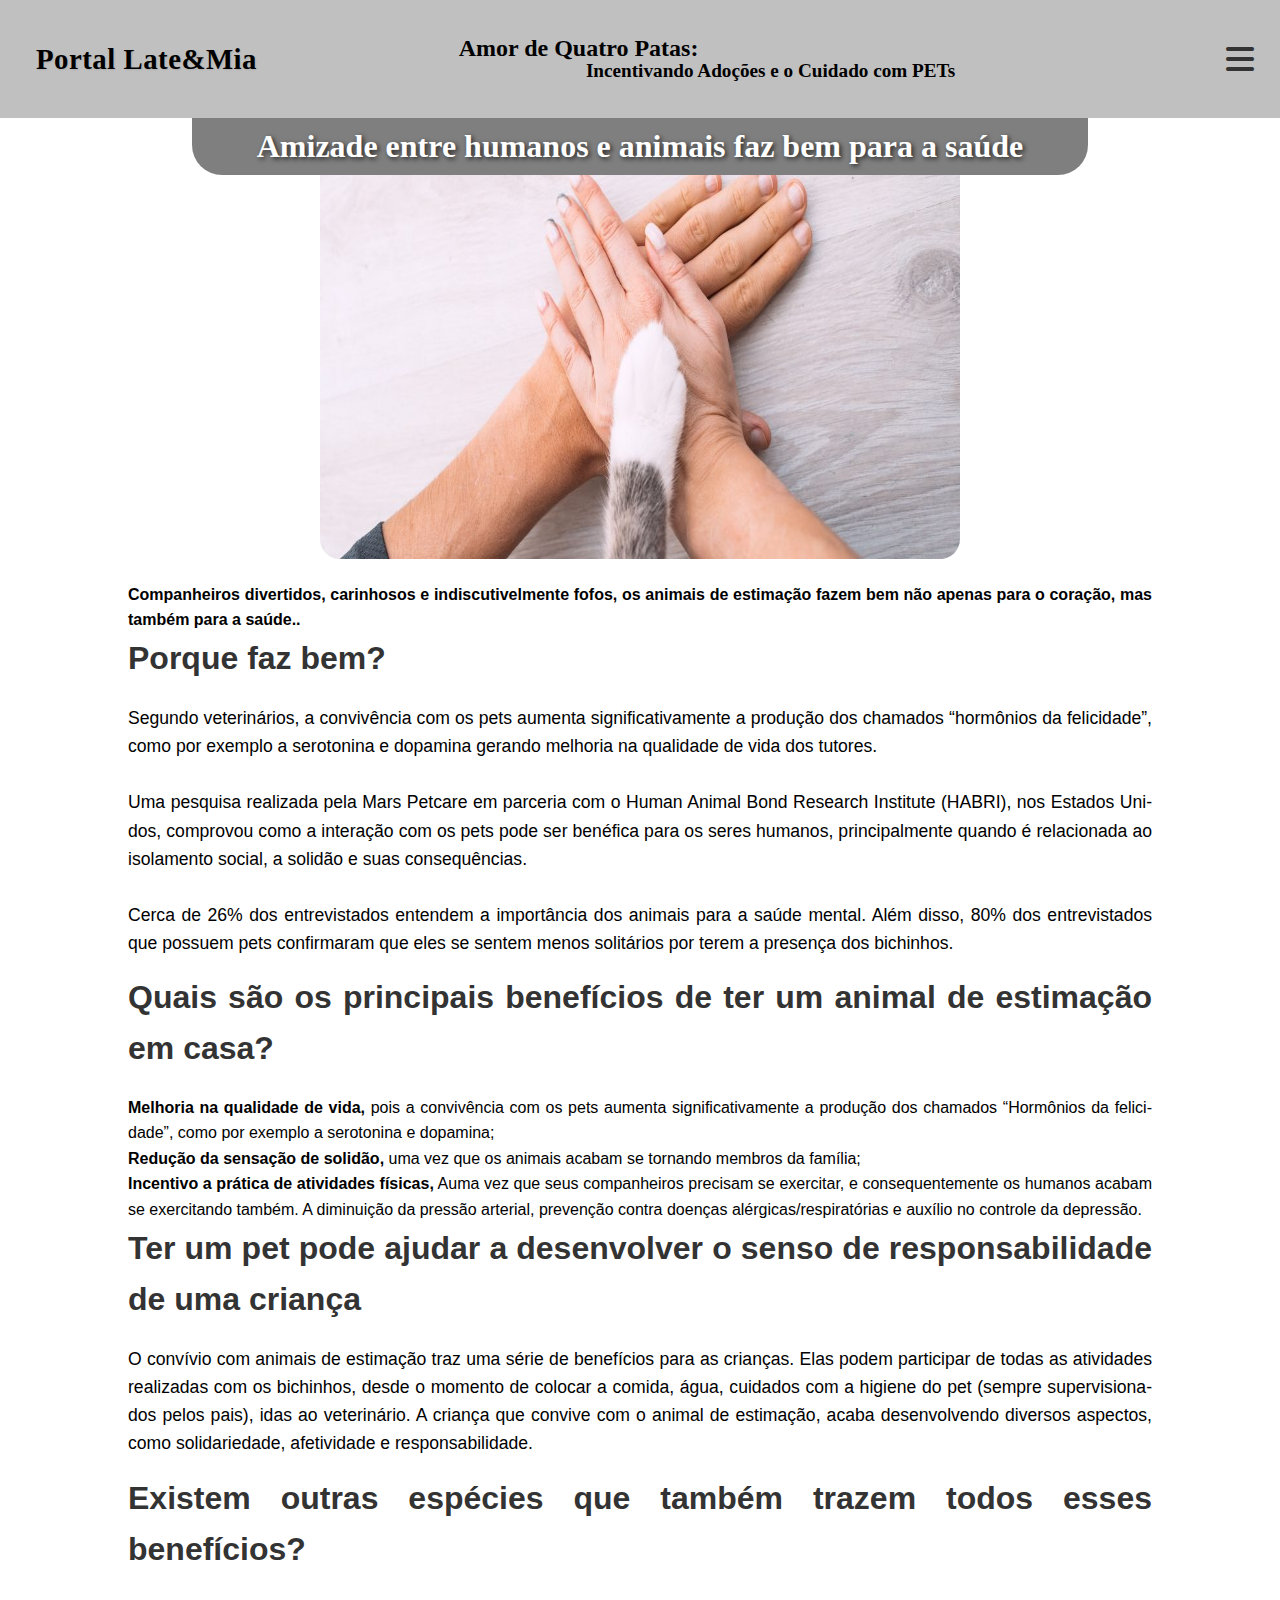
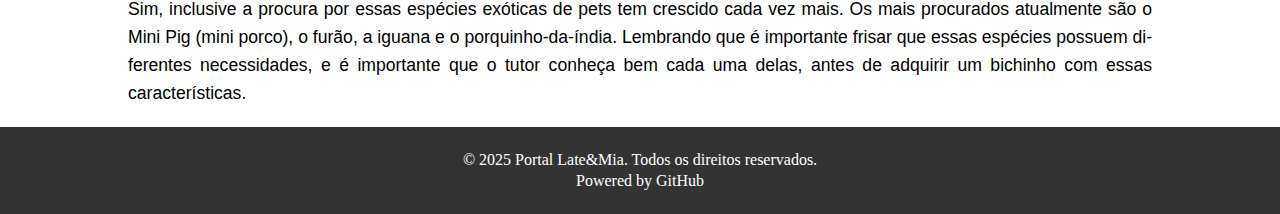
<file: amizade_animal.html>
<!DOCTYPE html>
<html lang="pt-br">

<head>
    <meta charset="UTF-8">
    <meta name="viewport" content="width=device-width, initial-scale=1.0">
    <link rel="icon" type="image/x-icon" href="./src/assets/favicon.ico">
    <title>Portal Late&Mia</title>

    <link rel="stylesheet" href="./src/styles/reset.css">
    <link rel="stylesheet" href="./src/styles/vars.css">
    <link rel="stylesheet" href="./src/styles/body.css">
    <link rel="stylesheet" href="./src/styles/header.css">
    <link rel="stylesheet" href="./src/styles/footer.css">
    <link rel="stylesheet" href="./src/styles/pet-news.css">

    <link rel="stylesheet" href="https://cdnjs.cloudflare.com/ajax/libs/font-awesome/6.4.0/css/all.min.css">

</head>

<body>
    <div class="overlay" id="overlay"></div>
    <div class="sidebar-menu" id="sidebar-menu">
        <ul>
            <li><a href="./castrar.html">Benefícios da castração</a></li>
            <li><a href="./vacinar.html">Benefícios da Vacinação</a></li>
            <li><a href="./adotar.html">Por que adotar um pet? Conheça seus benefícios</a></li>
        </ul>
    </div>
    <header>
        <nav class="header__container">
            <a href="./index.html">
                <h1 class="main_title">Portal Late&Mia</h1>
            </a>

            <div class="slogan">
                <h1>Amor de Quatro Patas: </h1>
                <h2>Incentivando Adoções e o Cuidado com PETs</h2>
            </div>

            <button class="sidebar" id="sidebar-toggle">
                <i class="fa-solid fa-bars"></i>
            </button>
        </nav>
    </header>

    <main>
        <section class="image-container">
            <div class="title-overlay">Amizade entre humanos e animais faz bem para a saúde</div>
            <img src="./src/assets/news/amizade.jpg" alt="2 mãos com uma pata em cima" class="large-image">
        </section>

        <section class="content-container">
            <blockquote class="highlight-quote">
                <h3>Companheiros divertidos, carinhosos e indiscutivelmente fofos, os animais de estimação fazem bem não
                    apenas para o coração, mas também para a saúde..</h3>
            </blockquote>

            <h2>Porque faz bem?</h2>
            <p>
                Segundo veterinários, a convivência com os pets aumenta significativamente a
                produção dos chamados “hormônios da felicidade”, como por exemplo a serotonina e dopamina gerando
                melhoria na qualidade de vida dos tutores.
                <br><br>
                Uma pesquisa realizada pela Mars Petcare em parceria com o Human Animal Bond Research Institute (HABRI),
                nos Estados Unidos, comprovou como a interação com os pets pode ser benéfica para os seres humanos,
                principalmente quando é relacionada ao isolamento social, a solidão e suas consequências.
                <br><br>
                Cerca de 26% dos entrevistados entendem a importância dos animais para a saúde mental. Além disso, 80%
                dos entrevistados que possuem pets confirmaram que eles se sentem menos solitários por terem a presença
                dos bichinhos.
            </p>

            <h2>Quais são os principais benefícios de ter um animal de estimação em casa?</h2>

            <ul class="tópicos-lista">
                <li><strong>Melhoria na qualidade de vida,</strong> pois a convivência com os pets aumenta
                    significativamente a produção dos chamados “Hormônios da felicidade”, como por exemplo a
                    serotonina e dopamina;</li>

                <li><strong>Redução da sensação de solidão,</strong> uma vez que os animais acabam se tornando
                    membros da família;</li>

                <li><strong>Incentivo a prática de atividades físicas,</strong> Auma vez que seus companheiros
                    precisam se exercitar, e consequentemente os humanos acabam se exercitando também. A diminuição
                    da pressão arterial, prevenção contra doenças alérgicas/respiratórias e auxílio no controle da
                    depressão.</li>
            </ul>

            <h2>Ter um pet pode ajudar a desenvolver o senso de responsabilidade de uma criança</h2>

            <p>O convívio com animais de estimação traz uma série de benefícios para as crianças. Elas podem participar
                de todas as atividades realizadas com os bichinhos, desde o momento de colocar a comida, água, cuidados
                com a higiene do pet (sempre supervisionados pelos pais), idas ao veterinário. A criança que convive com
                o animal de estimação, acaba desenvolvendo diversos aspectos, como solidariedade, afetividade e
                responsabilidade.</p>

            <h2>Existem outras espécies que também trazem todos esses benefícios?</h2>

            <p>Sim, inclusive a procura por essas espécies exóticas de pets tem crescido cada vez mais. Os mais
                procurados atualmente são o Mini Pig (mini porco), o furão, a iguana e o porquinho-da-índia. Lembrando
                que é importante frisar que essas espécies possuem diferentes necessidades, e é importante que o tutor
                conheça bem cada uma delas, antes de adquirir um bichinho com essas características.</p>
        </section>
    </main>
    <footer>
        <div class="footer-content">
            <p>&copy; 2025 Portal Late&Mia. Todos os direitos reservados.</p>
            <p>Powered by <a href="https://github.com/Leturnos/Extensionista-II">GitHub</a></p>
        </div>
    </footer>

    <script src="./script.js"></script>

</body>

</html>
</file>
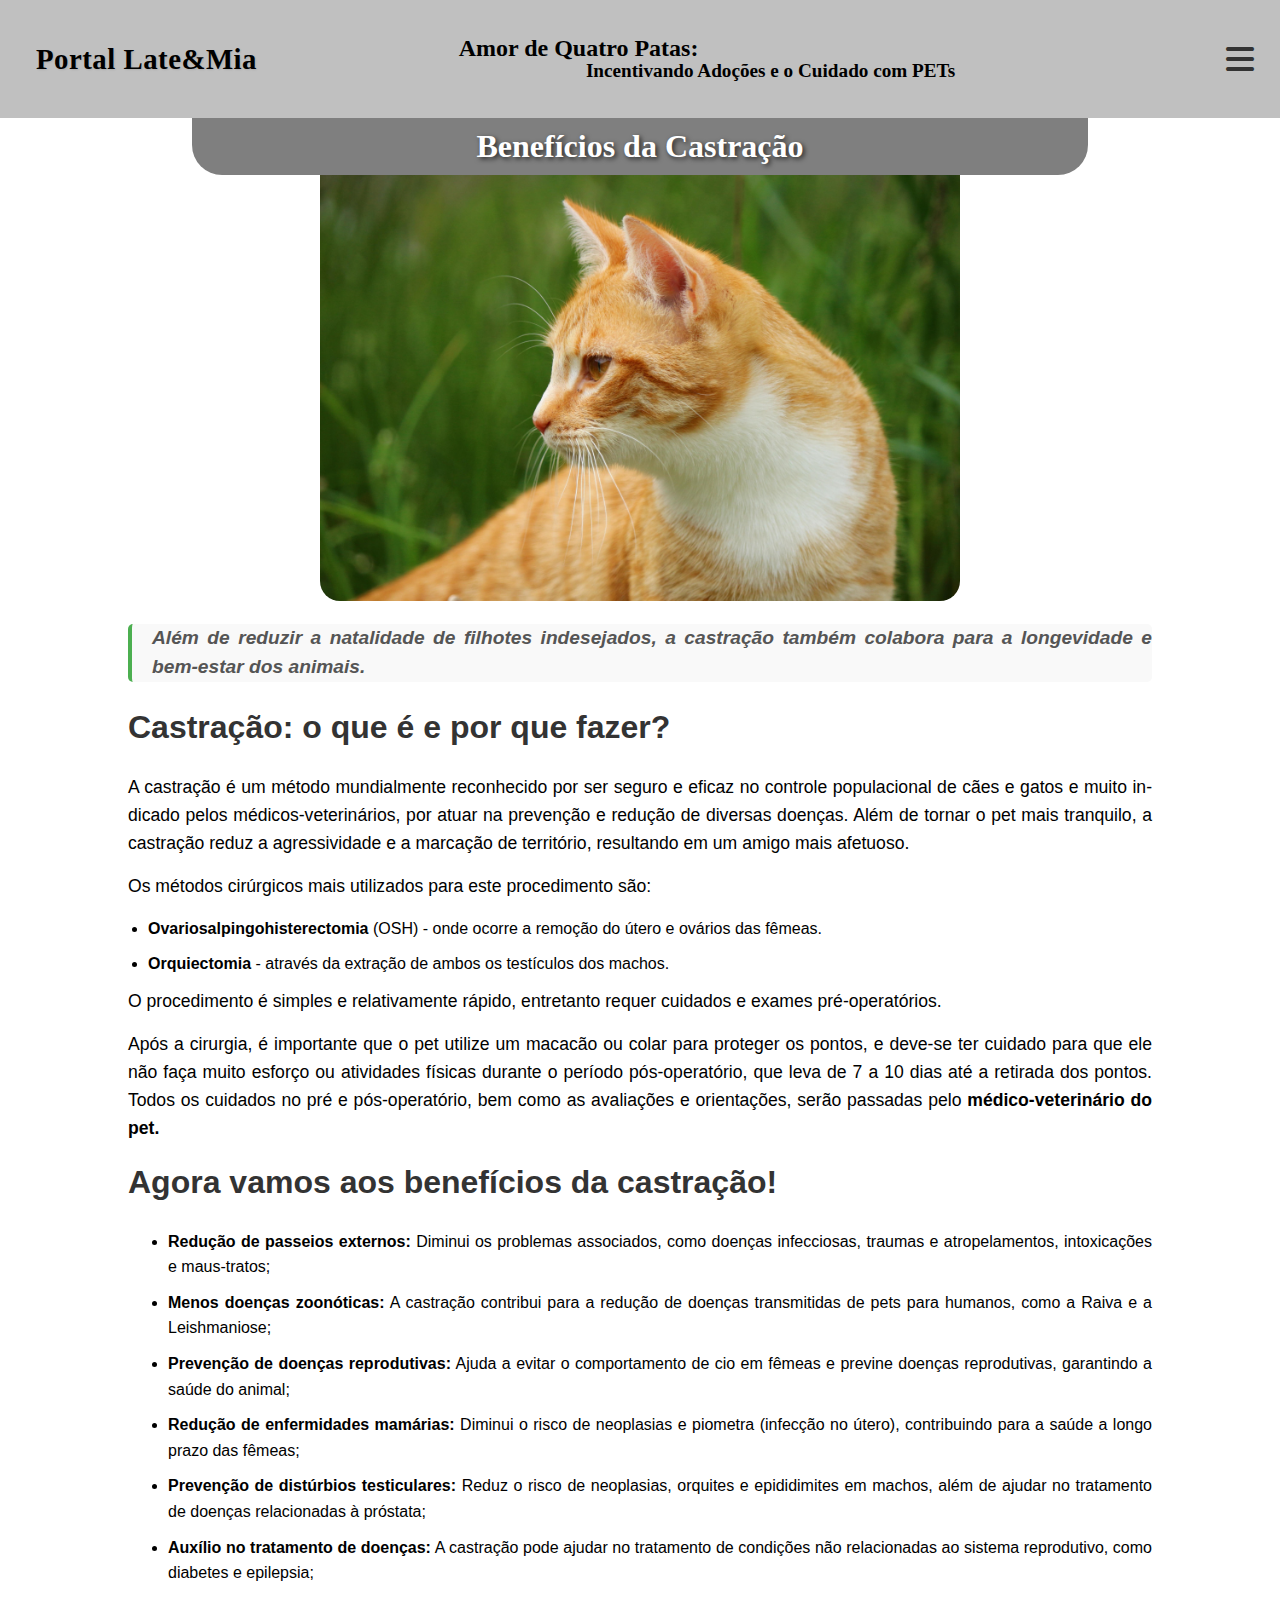
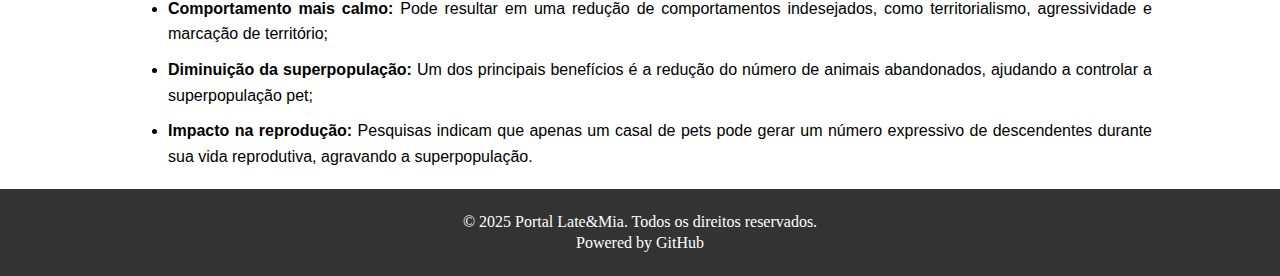
<file: castrar.html>
<!DOCTYPE html>
<html lang="pt-br">

<head>
    <meta charset="UTF-8">
    <meta name="viewport" content="width=device-width, initial-scale=1.0">
    <link rel="icon" type="image/x-icon" href="./src/assets/favicon.ico">
    <title>Portal Late&Mia</title>

    <link rel="stylesheet" href="./src/styles/reset.css">
    <link rel="stylesheet" href="./src/styles/vars.css">
    <link rel="stylesheet" href="./src/styles/body.css">
    <link rel="stylesheet" href="./src/styles/header.css">
    <link rel="stylesheet" href="./src/styles/footer.css">
    <link rel="stylesheet" href="./src/styles/pet-guides.css">

    <link rel="stylesheet" href="https://cdnjs.cloudflare.com/ajax/libs/font-awesome/6.4.0/css/all.min.css">

</head>

<body>
    <div class="overlay" id="overlay"></div>
    <div class="sidebar-menu" id="sidebar-menu">
        <ul>
            <li><a href="./castrar.html">Beneficios da castração</a></li>
            <li><a href="./vacinar.html">Beneficios da Vacinação</a></li>
            <li><a href="./adotar.html">Por que adotar um pet? Conheça seus benefícios</a></li>
        </ul>
    </div>
    <header>
        <nav class="header__container">
            <a href="./index.html">
                <h1 class="main_title">Portal Late&Mia</h1>
            </a>

            <div class="slogan">
                <h1>Amor de Quatro Patas: </h1>
                <h2>Incentivando Adoções e o Cuidado com PETs</h2>
            </div>

            <button class="sidebar" id="sidebar-toggle">
                <i class="fa-solid fa-bars"></i>
            </button>
        </nav>
    </header>

    <!-- Seção de imagem Portalizada e matéria -->
    <main>
        <section class="image-container">
            <div class="title-overlay">Benefícios da Castração</div>
            <img src="./src/assets/guides/castracao.jpg" alt="foto de um gato" class="large-image">
        </section>

        <section class="content-container">
            <blockquote class="highlight-quote">
                <h3>Além de reduzir a natalidade de filhotes indesejados, a castração também colabora para a longevidade
                    e bem-estar dos animais.</h3>
            </blockquote>

            <h2>Castração: o que é e por que fazer?</h2>
            <p>
                A castração é um método mundialmente reconhecido por ser seguro e eficaz no controle populacional de
                cães e gatos e muito indicado pelos médicos-veterinários, por atuar na prevenção e redução de diversas
                doenças. Além de tornar o pet mais tranquilo, a castração reduz a agressividade e a marcação de
                território,
                resultando em um amigo mais afetuoso.
            </p>
            <p>
                Os métodos cirúrgicos mais utilizados para este procedimento são:
            </p>

            <ul class="tópicos-lista">
                <li>
                    <strong>Ovariosalpingohisterectomia</strong> (OSH) - onde ocorre a remoção do útero e ovários das
                    fêmeas.
                </li>
                <li>
                    <strong>Orquiectomia</strong> - através da extração de ambos os testículos dos machos.
                </li>
            </ul>
            <p>
                O procedimento é simples e relativamente rápido, entretanto requer cuidados e exames pré-operatórios.
            </p>
            <p>
                Após a cirurgia, é importante que o pet utilize um macacão ou colar para proteger os pontos, e deve-se
                ter cuidado para que ele não faça muito esforço ou atividades físicas durante o período pós-operatório,
                que leva de 7 a 10 dias até a retirada dos pontos.
                Todos os cuidados no pré e pós-operatório, bem como as avaliações e orientações, serão passadas pelo
                <strong>médico-veterinário do pet.</strong>
            </p>

            <h2> Agora vamos aos benefícios da castração!</h2>
            <ul class="tópicos-lista">
                <ul class="tópicos-lista">
                    <li><strong>Redução de passeios externos:</strong> Diminui os problemas associados, como doenças
                        infecciosas, traumas e atropelamentos, intoxicações e maus-tratos;</li>

                    <li><strong>Menos doenças zoonóticas:</strong> A castração contribui para a redução de doenças
                        transmitidas de pets para humanos, como a Raiva e a Leishmaniose;</li>

                    <li><strong>Prevenção de doenças reprodutivas:</strong> Ajuda a evitar o comportamento de cio em
                        fêmeas e previne doenças reprodutivas, garantindo a saúde do animal;</li>

                    <li><strong>Redução de enfermidades mamárias:</strong> Diminui o risco de neoplasias e piometra
                        (infecção no útero), contribuindo para a saúde a longo prazo das fêmeas;</li>

                    <li><strong>Prevenção de distúrbios testiculares:</strong> Reduz o risco de neoplasias, orquites e
                        epididimites em machos, além de ajudar no tratamento de doenças relacionadas à próstata;</li>

                    <li><strong>Auxílio no tratamento de doenças:</strong> A castração pode ajudar no tratamento de
                        condições não relacionadas ao sistema reprodutivo, como diabetes e epilepsia;</li>

                    <li><strong>Comportamento mais calmo:</strong> Pode resultar em uma redução de comportamentos
                        indesejados, como territorialismo, agressividade e marcação de território;</li>

                    <li><strong>Diminuição da superpopulação:</strong> Um dos principais benefícios é a redução do
                        número de animais abandonados, ajudando a controlar a superpopulação pet;</li>

                    <li><strong>Impacto na reprodução:</strong> Pesquisas indicam que apenas um casal de pets pode gerar
                        um número expressivo de descendentes durante sua vida reprodutiva, agravando a superpopulação.
                    </li>
                </ul>
        </section>
    </main>
    <footer>
        <div class="footer-content">
            <p>&copy; 2025 Portal Late&Mia. Todos os direitos reservados.</p>
            <p>Powered by <a href="https://github.com/Leturnos/Extensionista-II">GitHub</a></p>
        </div>
    </footer>

    <script src="./script.js"></script>

</body>

</html>
</file>
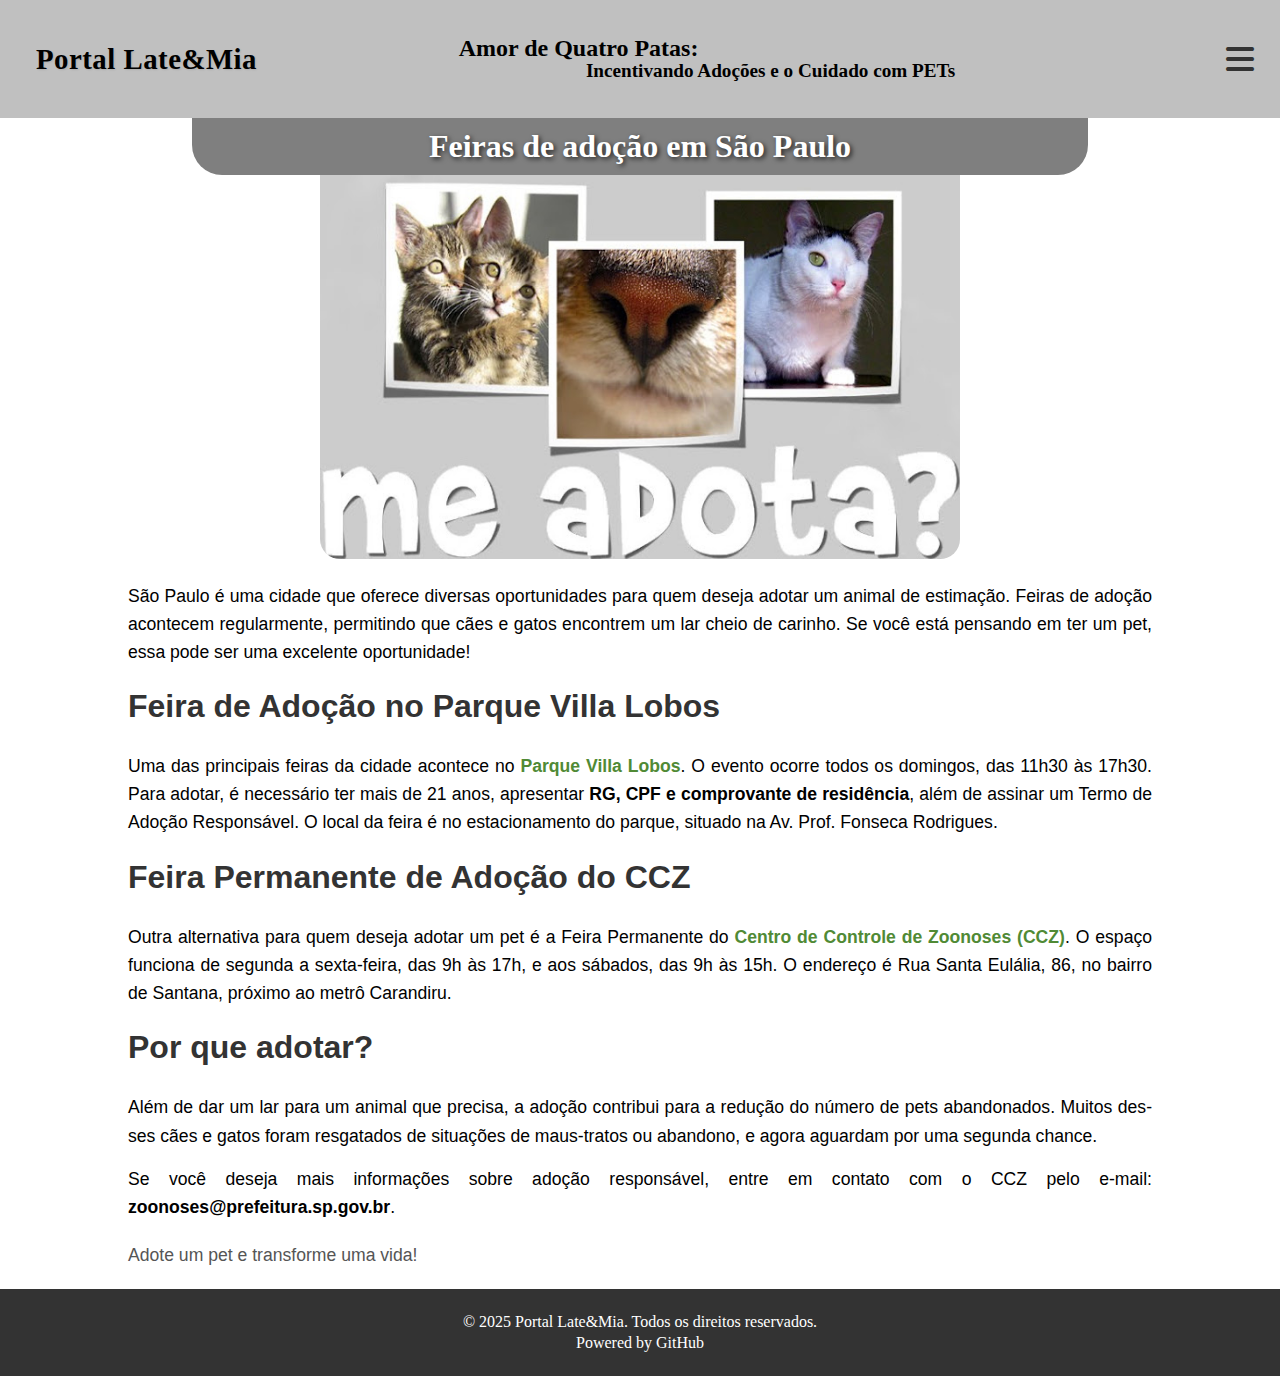
<file: evento_adocao.html>
<!DOCTYPE html>
<html lang="pt-br">

<head>
    <meta charset="UTF-8">
    <meta name="viewport" content="width=device-width, initial-scale=1.0">
    <link rel="icon" type="image/x-icon" href="./src/assets/favicon.ico">
    <title>Portal Late&Mia</title>

    <link rel="stylesheet" href="./src/styles/reset.css">
    <link rel="stylesheet" href="./src/styles/vars.css">
    <link rel="stylesheet" href="./src/styles/body.css">
    <link rel="stylesheet" href="./src/styles/header.css">
    <link rel="stylesheet" href="./src/styles/footer.css">
    <link rel="stylesheet" href="./src/styles/pet-news.css">

    <link rel="stylesheet" href="https://cdnjs.cloudflare.com/ajax/libs/font-awesome/6.4.0/css/all.min.css">

</head>

<body>
    <div class="overlay" id="overlay"></div>
    <div class="sidebar-menu" id="sidebar-menu">
        <ul>
            <li><a href="./castrar.html">Beneficios da castração</a></li>
            <li><a href="./vacinar.html">Beneficios da Vacinação</a></li>
            <li><a href="./adotar.html">Por que adotar um pet? Conheça seus benefícios</a></li>
        </ul>
    </div>
    <header>
        <nav class="header__container">
            <a href="./index.html">
                <h1 class="main_title">Portal Late&Mia</h1>
            </a>

            <div class="slogan">
                <h1>Amor de Quatro Patas: </h1>
                <h2>Incentivando Adoções e o Cuidado com PETs</h2>
            </div>

            <button class="sidebar" id="sidebar-toggle">
                <i class="fa-solid fa-bars"></i>
            </button>
        </nav>
    </header>

    <!-- Seção de imagem Portalizada e matéria -->
    <main>
        <section class="image-container">
            <div class="title-overlay">Feiras de adoção em São Paulo</div>
            <img src="./src/assets/news/evento_adocao.jpeg" alt="Algumas fotos de gatos com uma mensagem de adoção"
                class="large-image">
        </section>

        <section class="content-container">
            <div class="container">
                <p>São Paulo é uma cidade que oferece diversas oportunidades para quem deseja adotar um animal de
                    estimação.
                    Feiras de adoção acontecem regularmente, permitindo que cães e gatos encontrem um lar cheio de
                    carinho.
                    Se você está pensando em ter um pet, essa pode ser uma excelente oportunidade!</p>

                <h2>Feira de Adoção no Parque Villa Lobos</h2>
                <p>Uma das principais feiras da cidade acontece no <span class="highlight">Parque Villa Lobos</span>.
                    O evento ocorre todos os domingos, das 11h30 às 17h30. Para adotar, é necessário ter mais de 21
                    anos,
                    apresentar <strong>RG, CPF e comprovante de residência</strong>, além de assinar um Termo de Adoção
                    Responsável.
                    O local da feira é no estacionamento do parque, situado na Av. Prof. Fonseca Rodrigues.</p>

                <h2>Feira Permanente de Adoção do CCZ</h2>
                <p>Outra alternativa para quem deseja adotar um pet é a Feira Permanente do <span
                        class="highlight">Centro de Controle de Zoonoses (CCZ)</span>.
                    O espaço funciona de segunda a sexta-feira, das 9h às 17h, e aos sábados, das 9h às 15h. O endereço
                    é Rua Santa Eulália, 86, no bairro de Santana,
                    próximo ao metrô Carandiru.</p>

                <h2>Por que adotar?</h2>
                <p>Além de dar um lar para um animal que precisa, a adoção contribui para a redução do número de pets
                    abandonados.
                    Muitos desses cães e gatos foram resgatados de situações de maus-tratos ou abandono, e agora
                    aguardam por uma segunda chance. </p>

                <p>Se você deseja mais informações sobre adoção responsável, entre em contato com o CCZ pelo e-mail:
                    <strong>zoonoses@prefeitura.sp.gov.br</strong>.
                </p>

                <p class="contact">Adote um pet e transforme uma vida!</p>
            </div>
        </section>
    </main>
    <footer>
        <div class="footer-content">
            <p>&copy; 2025 Portal Late&Mia. Todos os direitos reservados.</p>
            <p>Powered by <a href="https://github.com/Leturnos/Extensionista-II">GitHub</a></p>
        </div>
    </footer>
    <script src="./script.js"></script>

</body>

</html>
</file>
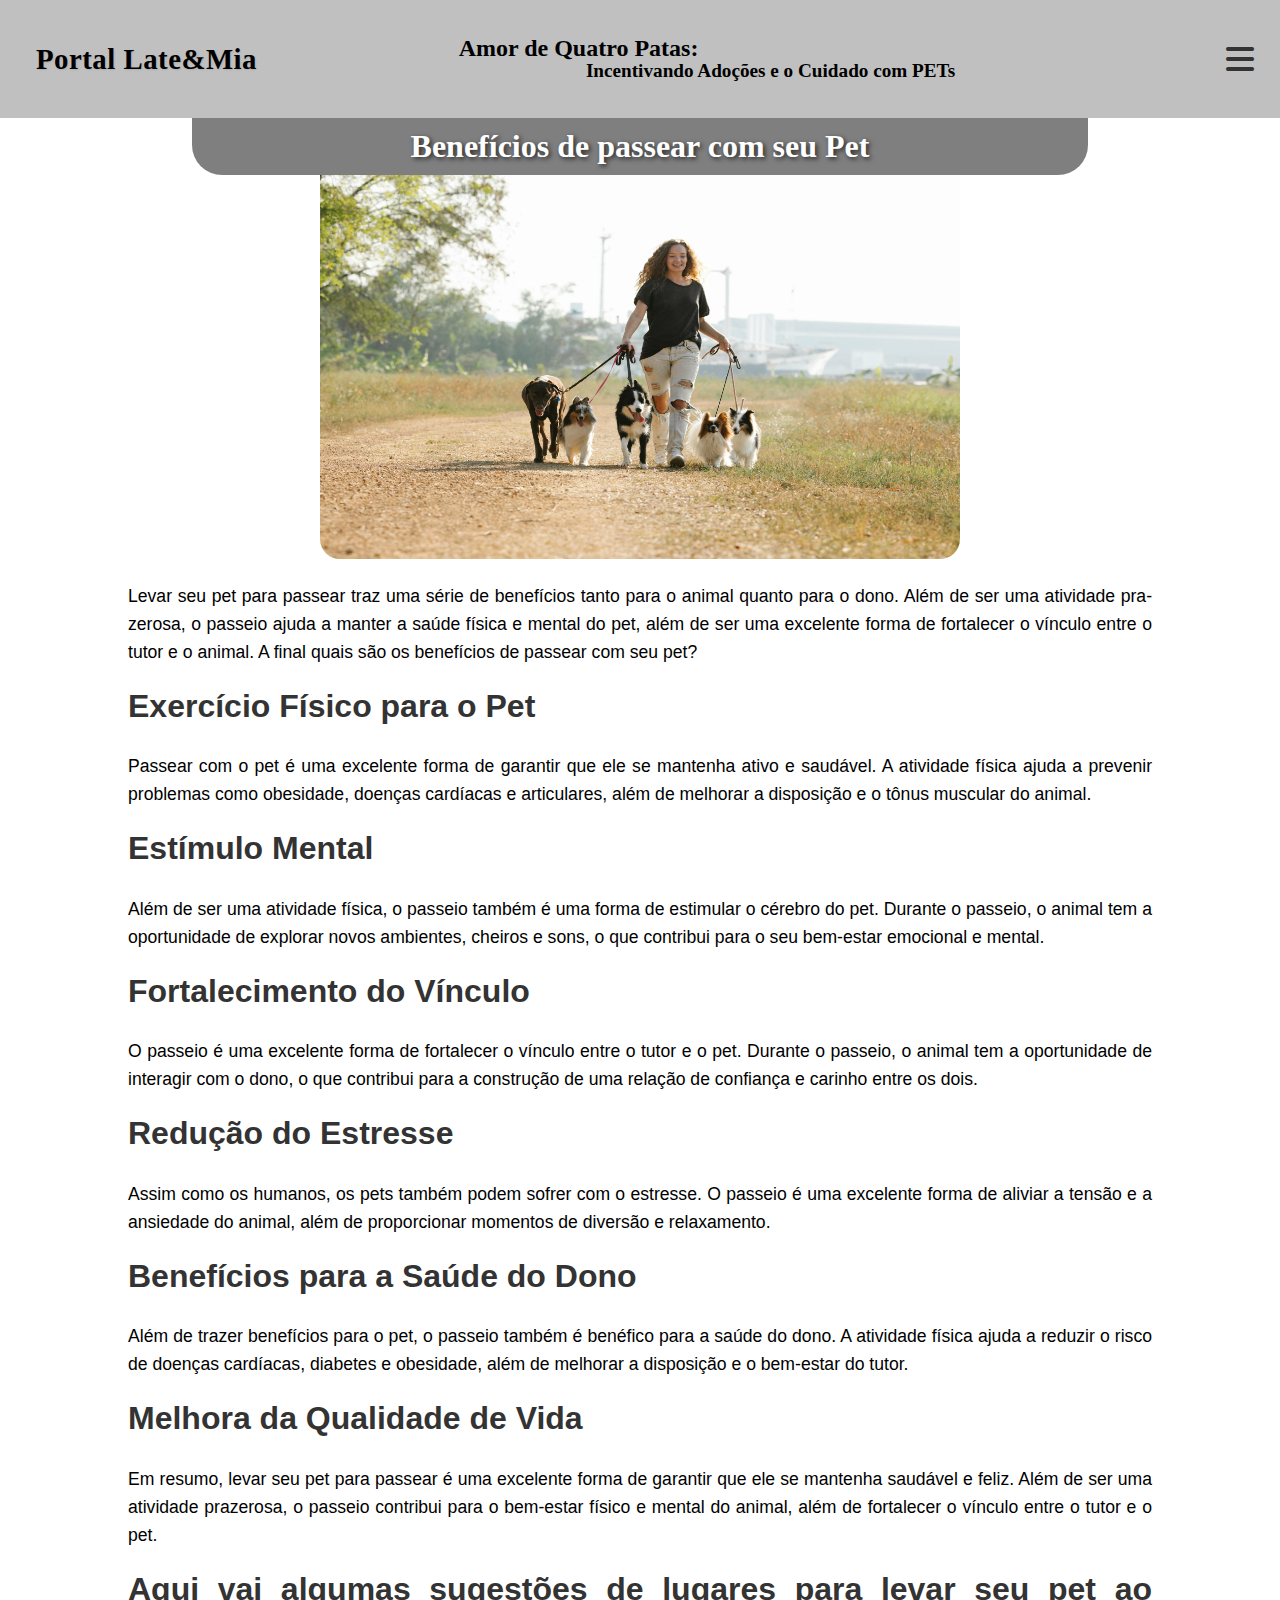
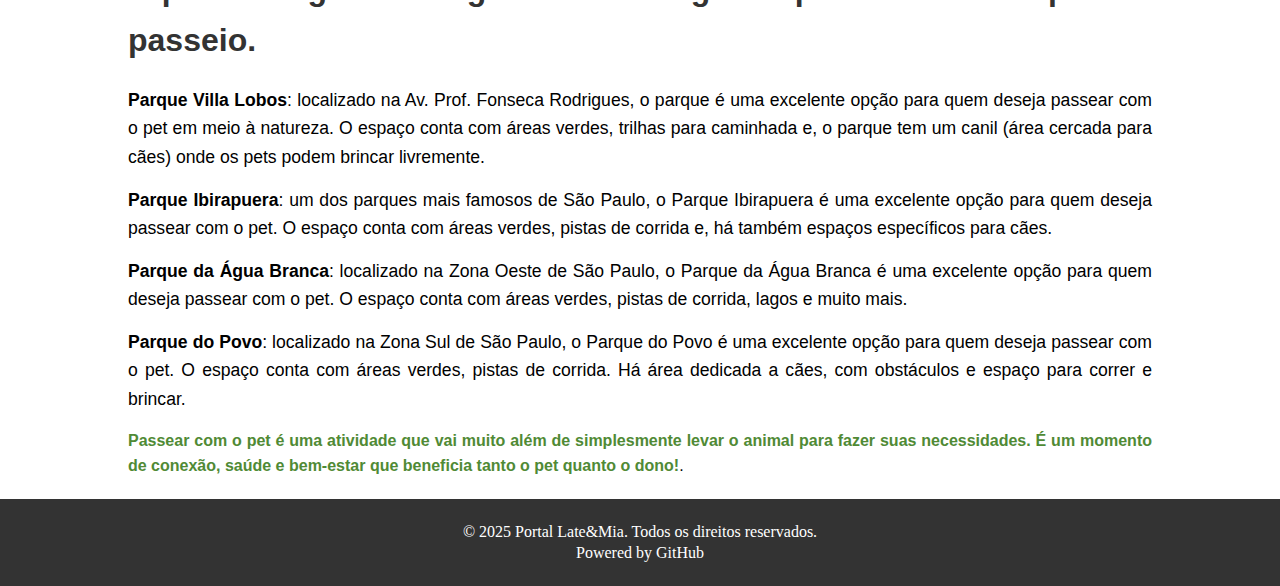
<file: passeio.html>
<!DOCTYPE html>
<html lang="pt-br">

<head>
  <meta charset="UTF-8">
  <meta name="viewport" content="width=device-width, initial-scale=1.0">
  <link rel="icon" type="image/x-icon" href="./src/assets/favicon.ico">
  <title>Portal Late&Mia</title>

  <link rel="stylesheet" href="./src/styles/reset.css" />
  <link rel="stylesheet" href="./src/styles/vars.css" />
  <link rel="stylesheet" href="./src/styles/body.css" />
  <link rel="stylesheet" href="./src/styles/header.css" />
  <link rel="stylesheet" href="./src/styles/footer.css">
  <link rel="stylesheet" href="./src/styles/pet-news.css" />

  <link rel="stylesheet" href="https://cdnjs.cloudflare.com/ajax/libs/font-awesome/6.4.0/css/all.min.css" />
</head>

<body>
  <div class="overlay" id="overlay"></div>
  <div class="sidebar-menu" id="sidebar-menu">
    <ul>
      <li><a href="./castrar.html">Beneficios da castração</a></li>
      <li><a href="./vacinar.html">Beneficios da Vacinação</a></li>
      <li>
        <a href="./adotar.html">Por que adotar um pet? Conheça seus benefícios</a>
      </li>
    </ul>
  </div>
  <header>
    <nav class="header__container">
      <a href="./index.html">
        <h1 class="main_title">Portal Late&Mia</h1>
      </a>

      <div class="slogan">
        <h1>Amor de Quatro Patas: </h1>
        <h2>Incentivando Adoções e o Cuidado com PETs</h2>
      </div>

      <button class="sidebar" id="sidebar-toggle">
        <i class="fa-solid fa-bars"></i>
      </button>
    </nav>
  </header>

  <!-- Seção de imagem Portalizada e matéria -->
  <main>
    <section class="image-container">
      <div class="title-overlay">Benefícios de passear com seu Pet</div>
      <img src="./src/assets/news/caes-passeio.jpeg" alt="foto de um cachorro" class="large-image" />
    </section>

    <section class="content-container">
      <div class="container">
        <p>
          Levar seu pet para passear traz uma série de benefícios tanto para o
          animal quanto para o dono. Além de ser uma atividade prazerosa, o
          passeio ajuda a manter a saúde física e mental do pet, além de ser
          uma excelente forma de fortalecer o vínculo entre o tutor e o
          animal. A final quais são os benefícios de passear com seu pet?
        </p>

        <h2>Exercício Físico para o Pet</h2>
        <p>
          Passear com o pet é uma excelente forma de garantir que ele se
          mantenha ativo e saudável. A atividade física ajuda a prevenir
          problemas como obesidade, doenças cardíacas e articulares, além de
          melhorar a disposição e o tônus muscular do animal.
        </p>

        <h2>Estímulo Mental</h2>
        <p>
          Além de ser uma atividade física, o passeio também é uma forma de
          estimular o cérebro do pet. Durante o passeio, o animal tem a
          oportunidade de explorar novos ambientes, cheiros e sons, o que
          contribui para o seu bem-estar emocional e mental.
        </p>

        <h2>Fortalecimento do Vínculo</h2>
        <p>
          O passeio é uma excelente forma de fortalecer o vínculo entre o
          tutor e o pet. Durante o passeio, o animal tem a oportunidade de
          interagir com o dono, o que contribui para a construção de uma
          relação de confiança e carinho entre os dois.
        </p>

        <h2>Redução do Estresse</h2>
        <p>
          Assim como os humanos, os pets também podem sofrer com o estresse. O
          passeio é uma excelente forma de aliviar a tensão e a ansiedade do
          animal, além de proporcionar momentos de diversão e relaxamento.
        </p>

        <h2>Benefícios para a Saúde do Dono</h2>
        <p>
          Além de trazer benefícios para o pet, o passeio também é benéfico
          para a saúde do dono. A atividade física ajuda a reduzir o risco de
          doenças cardíacas, diabetes e obesidade, além de melhorar a
          disposição e o bem-estar do tutor.
        </p>

        <h2>Melhora da Qualidade de Vida</h2>
        <p>
          Em resumo, levar seu pet para passear é uma excelente forma de
          garantir que ele se mantenha saudável e feliz. Além de ser uma
          atividade prazerosa, o passeio contribui para o bem-estar físico e
          mental do animal, além de fortalecer o vínculo entre o tutor e o
          pet.
        </p>

        <h2>
          Aqui vai algumas sugestões de lugares para levar seu pet ao passeio.
        </h2>

        <p>
          <strong>Parque Villa Lobos</strong>: localizado na Av. Prof. Fonseca
          Rodrigues, o parque é uma excelente opção para quem deseja passear
          com o pet em meio à natureza. O espaço conta com áreas verdes,
          trilhas para caminhada e, o parque tem um canil (área cercada para
          cães) onde os pets podem brincar livremente.
        </p>

        <p>
          <strong>Parque Ibirapuera</strong>: um dos parques mais famosos de
          São Paulo, o Parque Ibirapuera é uma excelente opção para quem
          deseja passear com o pet. O espaço conta com áreas verdes, pistas de
          corrida e, há também espaços específicos para cães.
        </p>

        <p>
          <strong>Parque da Água Branca</strong>: localizado na Zona Oeste de
          São Paulo, o Parque da Água Branca é uma excelente opção para quem
          deseja passear com o pet. O espaço conta com áreas verdes, pistas de
          corrida, lagos e muito mais.
        </p>

        <p>
          <strong>Parque do Povo</strong>: localizado na Zona Sul de São
          Paulo, o Parque do Povo é uma excelente opção para quem deseja
          passear com o pet. O espaço conta com áreas verdes, pistas de
          corrida. Há área dedicada a cães, com obstáculos e espaço para
          correr e brincar.
        </p>

        <span class="highlight">Passear com o pet é uma atividade que vai muito além de simplesmente
          levar o animal para fazer suas necessidades. É um momento de
          conexão, saúde e bem-estar que beneficia tanto o pet quanto o dono!</span>.

      </div>
    </section>
  </main>
  <footer>
    <div class="footer-content">
      <p>&copy; 2025 Portal Late&Mia. Todos os direitos reservados.</p>
      <p>Powered by <a href="https://github.com/Leturnos/Extensionista-II">GitHub</a></p>
    </div>
  </footer>

  <script src="./script.js"></script>
</body>

</html>
</file>
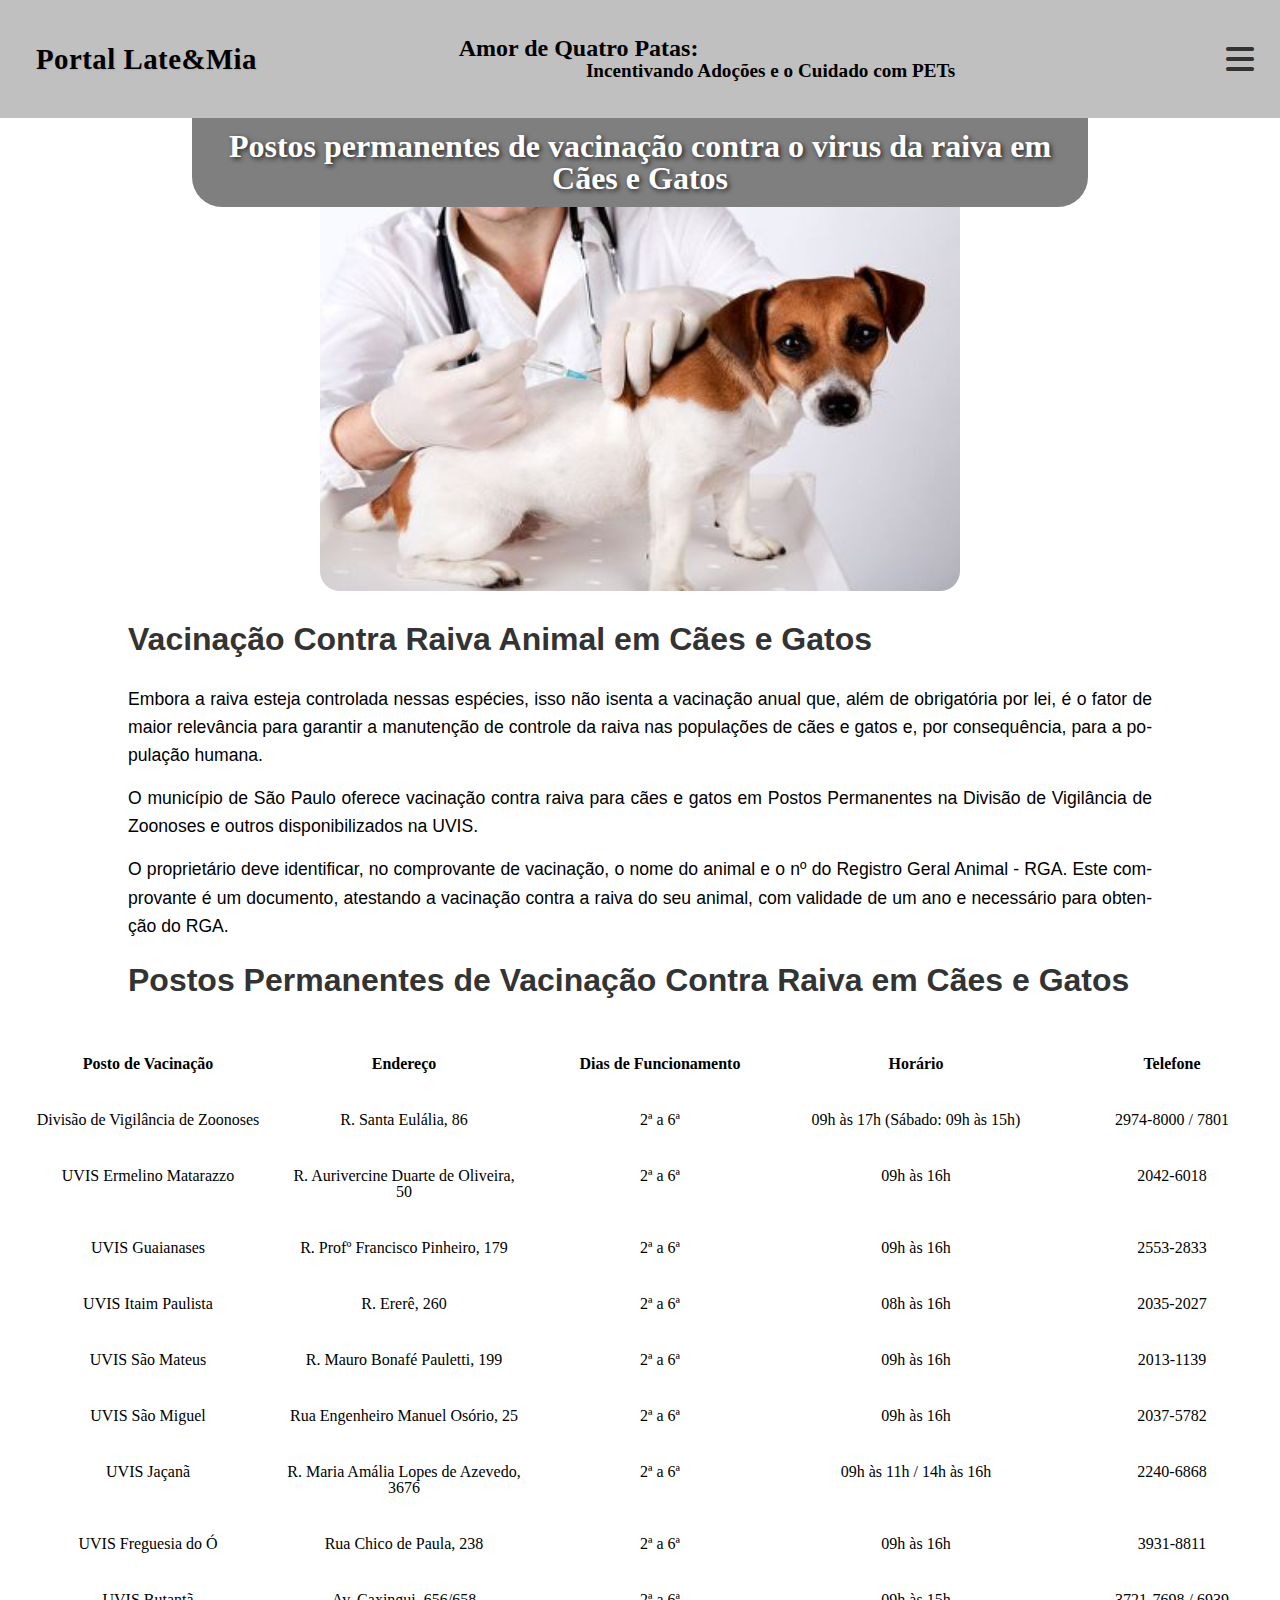
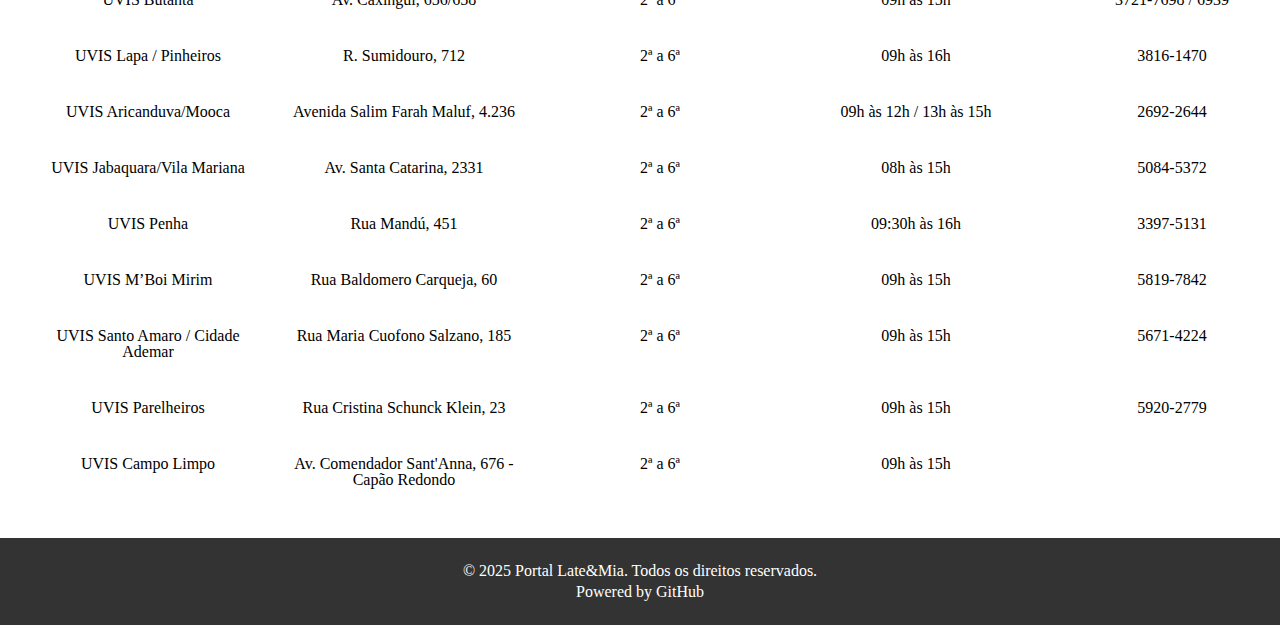
<file: vacinacao_raiva.html>
<!DOCTYPE html>
<html lang="pt-br">

<head>
    <meta charset="UTF-8">
    <meta name="viewport" content="width=device-width, initial-scale=1.0">
    <link rel="icon" type="image/x-icon" href="./src/assets/favicon.ico">
    <title>Portal Late&Mia</title>

    <link rel="stylesheet" href="./src/styles/reset.css">
    <link rel="stylesheet" href="./src/styles/vars.css">
    <link rel="stylesheet" href="./src/styles/body.css">
    <link rel="stylesheet" href="./src/styles/header.css">
    <link rel="stylesheet" href="./src/styles/footer.css">
    <link rel="stylesheet" href="./src/styles/pet-news.css">

    <link rel="stylesheet" href="https://cdnjs.cloudflare.com/ajax/libs/font-awesome/6.4.0/css/all.min.css">

</head>

<body>
    <div class="overlay" id="overlay"></div>
    <div class="sidebar-menu" id="sidebar-menu">
        <ul>
            <li><a href="./castrar.html">Beneficios da castração</a></li>
            <li><a href="./vacinar.html">Beneficios da Vacinação</a></li>
            <li><a href="./adotar.html">Por que adotar um pet? Conheça seus benefícios</a></li>
        </ul>
    </div>
    <header>
        <nav class="header__container">
            <a href="./index.html">
                <h1 class="main_title">Portal Late&Mia</h1>
            </a>

            <div class="slogan">
                <h1>Amor de Quatro Patas: </h1>
                <h2>Incentivando Adoções e o Cuidado com PETs</h2>
            </div>

            <button class="sidebar" id="sidebar-toggle">
                <i class="fa-solid fa-bars"></i>
            </button>
        </nav>
    </header>

    <!-- Seção de imagem Portalizada e matéria -->
    <main>
        <section class="image-container">
            <div class="title-overlay">Postos permanentes de vacinação contra o virus da raiva em Cães e Gatos</div>
            <img src="./src/assets/news/vacina_raiva.jpg" alt="foto de um cachorro sendo vacinado" class="large-image">
        </section>
        <section class="content-container">
            <div class="container">
                <h1>Vacinação Contra Raiva Animal em Cães e Gatos</h1>

                <p>Embora a raiva esteja controlada nessas espécies, isso não isenta a vacinação anual que, além de
                    obrigatória por lei, é o fator de maior relevância para garantir a manutenção de controle da raiva
                    nas populações de cães e gatos e, por consequência, para a população humana.</p>

                <p>O município de São Paulo oferece vacinação contra raiva para cães e gatos em Postos Permanentes na
                    Divisão de Vigilância de Zoonoses e outros disponibilizados na UVIS.</p>

                <p>O proprietário deve identificar, no comprovante de vacinação, o nome do animal e o nº do Registro
                    Geral Animal - RGA. Este comprovante é um documento, atestando a vacinação contra a raiva do seu
                    animal, com validade de um ano e necessário para obtenção do RGA.</p>

                <h2>Postos Permanentes de Vacinação Contra Raiva em Cães e Gatos</h2>
            </div>
        </section>
        <table>
            <thead>
                <tr>
                    <th>Posto de Vacinação</th>
                    <th>Endereço</th>
                    <th>Dias de Funcionamento</th>
                    <th>Horário</th>
                    <th>Telefone</th>
                </tr>
            </thead>
            <tbody>
                <tr>
                    <td>Divisão de Vigilância de Zoonoses</td>
                    <td>R. Santa Eulália, 86</td>
                    <td>2ª a 6ª</td>
                    <td>09h às 17h (Sábado: 09h às 15h)</td>
                    <td>2974-8000 / 7801</td>
                </tr>
                <tr>
                    <td>UVIS Ermelino Matarazzo</td>
                    <td>R. Aurivercine Duarte de Oliveira, 50</td>
                    <td>2ª a 6ª</td>
                    <td>09h às 16h</td>
                    <td>2042-6018</td>
                </tr>
                <tr>
                    <td>UVIS Guaianases</td>
                    <td>R. Profº Francisco Pinheiro, 179</td>
                    <td>2ª a 6ª</td>
                    <td>09h às 16h</td>
                    <td>2553-2833</td>
                </tr>
                <tr>
                    <td>UVIS Itaim Paulista</td>
                    <td>R. Ererê, 260</td>
                    <td>2ª a 6ª</td>
                    <td>08h às 16h</td>
                    <td>2035-2027</td>
                </tr>
                <tr>
                    <td>UVIS São Mateus</td>
                    <td>R. Mauro Bonafé Pauletti, 199</td>
                    <td>2ª a 6ª</td>
                    <td>09h às 16h</td>
                    <td>2013-1139</td>
                </tr>
                <tr>
                    <td>UVIS São Miguel</td>
                    <td>Rua Engenheiro Manuel Osório, 25</td>
                    <td>2ª a 6ª</td>
                    <td>09h às 16h</td>
                    <td>2037-5782</td>
                </tr>
                <tr>
                    <td>UVIS Jaçanã</td>
                    <td>R. Maria Amália Lopes de Azevedo, 3676</td>
                    <td>2ª a 6ª</td>
                    <td>09h às 11h / 14h às 16h</td>
                    <td>2240-6868</td>
                </tr>
                <tr>
                    <td>UVIS Freguesia do Ó</td>
                    <td>Rua Chico de Paula, 238</td>
                    <td>2ª a 6ª</td>
                    <td>09h às 16h</td>
                    <td>3931-8811</td>
                </tr>
                <tr>
                    <td>UVIS Butantã</td>
                    <td>Av. Caxingui, 656/658</td>
                    <td>2ª a 6ª</td>
                    <td>09h às 15h</td>
                    <td>3721-7698 / 6939</td>
                </tr>
                <tr>
                    <td>UVIS Lapa / Pinheiros</td>
                    <td>R. Sumidouro, 712</td>
                    <td>2ª a 6ª</td>
                    <td>09h às 16h</td>
                    <td>3816-1470</td>
                </tr>
                <tr>
                    <td>UVIS Aricanduva/Mooca</td>
                    <td>Avenida Salim Farah Maluf, 4.236</td>
                    <td>2ª a 6ª</td>
                    <td>09h às 12h / 13h às 15h</td>
                    <td>2692-2644</td>
                </tr>
                <tr>
                    <td>UVIS Jabaquara/Vila Mariana</td>
                    <td>Av. Santa Catarina, 2331</td>
                    <td>2ª a 6ª</td>
                    <td>08h às 15h</td>
                    <td>5084-5372</td>
                </tr>
                <tr>
                    <td>UVIS Penha</td>
                    <td>Rua Mandú, 451</td>
                    <td>2ª a 6ª</td>
                    <td>09:30h às 16h</td>
                    <td>3397-5131</td>
                </tr>
                <tr>
                    <td>UVIS M’Boi Mirim</td>
                    <td>Rua Baldomero Carqueja, 60</td>
                    <td>2ª a 6ª</td>
                    <td>09h às 15h</td>
                    <td>5819-7842</td>
                </tr>
                <tr>
                    <td>UVIS Santo Amaro / Cidade Ademar</td>
                    <td>Rua Maria Cuofono Salzano, 185</td>
                    <td>2ª a 6ª</td>
                    <td>09h às 15h</td>
                    <td>5671-4224</td>
                </tr>
                <tr>
                    <td>UVIS Parelheiros</td>
                    <td>Rua Cristina Schunck Klein, 23</td>
                    <td>2ª a 6ª</td>
                    <td>09h às 15h</td>
                    <td>5920-2779</td>
                </tr>
                <tr>
                    <td>UVIS Campo Limpo</td>
                    <td>Av. Comendador Sant'Anna, 676 - Capão Redondo</td>
                    <td>2ª a 6ª</td>
                    <td>09h às 15h</td>
                    <td></td>
                </tr>
            </tbody>
        </table>

    </main>
    <footer>
        <div class="footer-content">
            <p>&copy; 2025 Portal Late&Mia. Todos os direitos reservados.</p>
            <p>Powered by <a href="https://github.com/Leturnos/Extensionista-II">GitHub</a></p>
        </div>
    </footer>

    <script src="./script.js"></script>

</body>

</html>
</file>
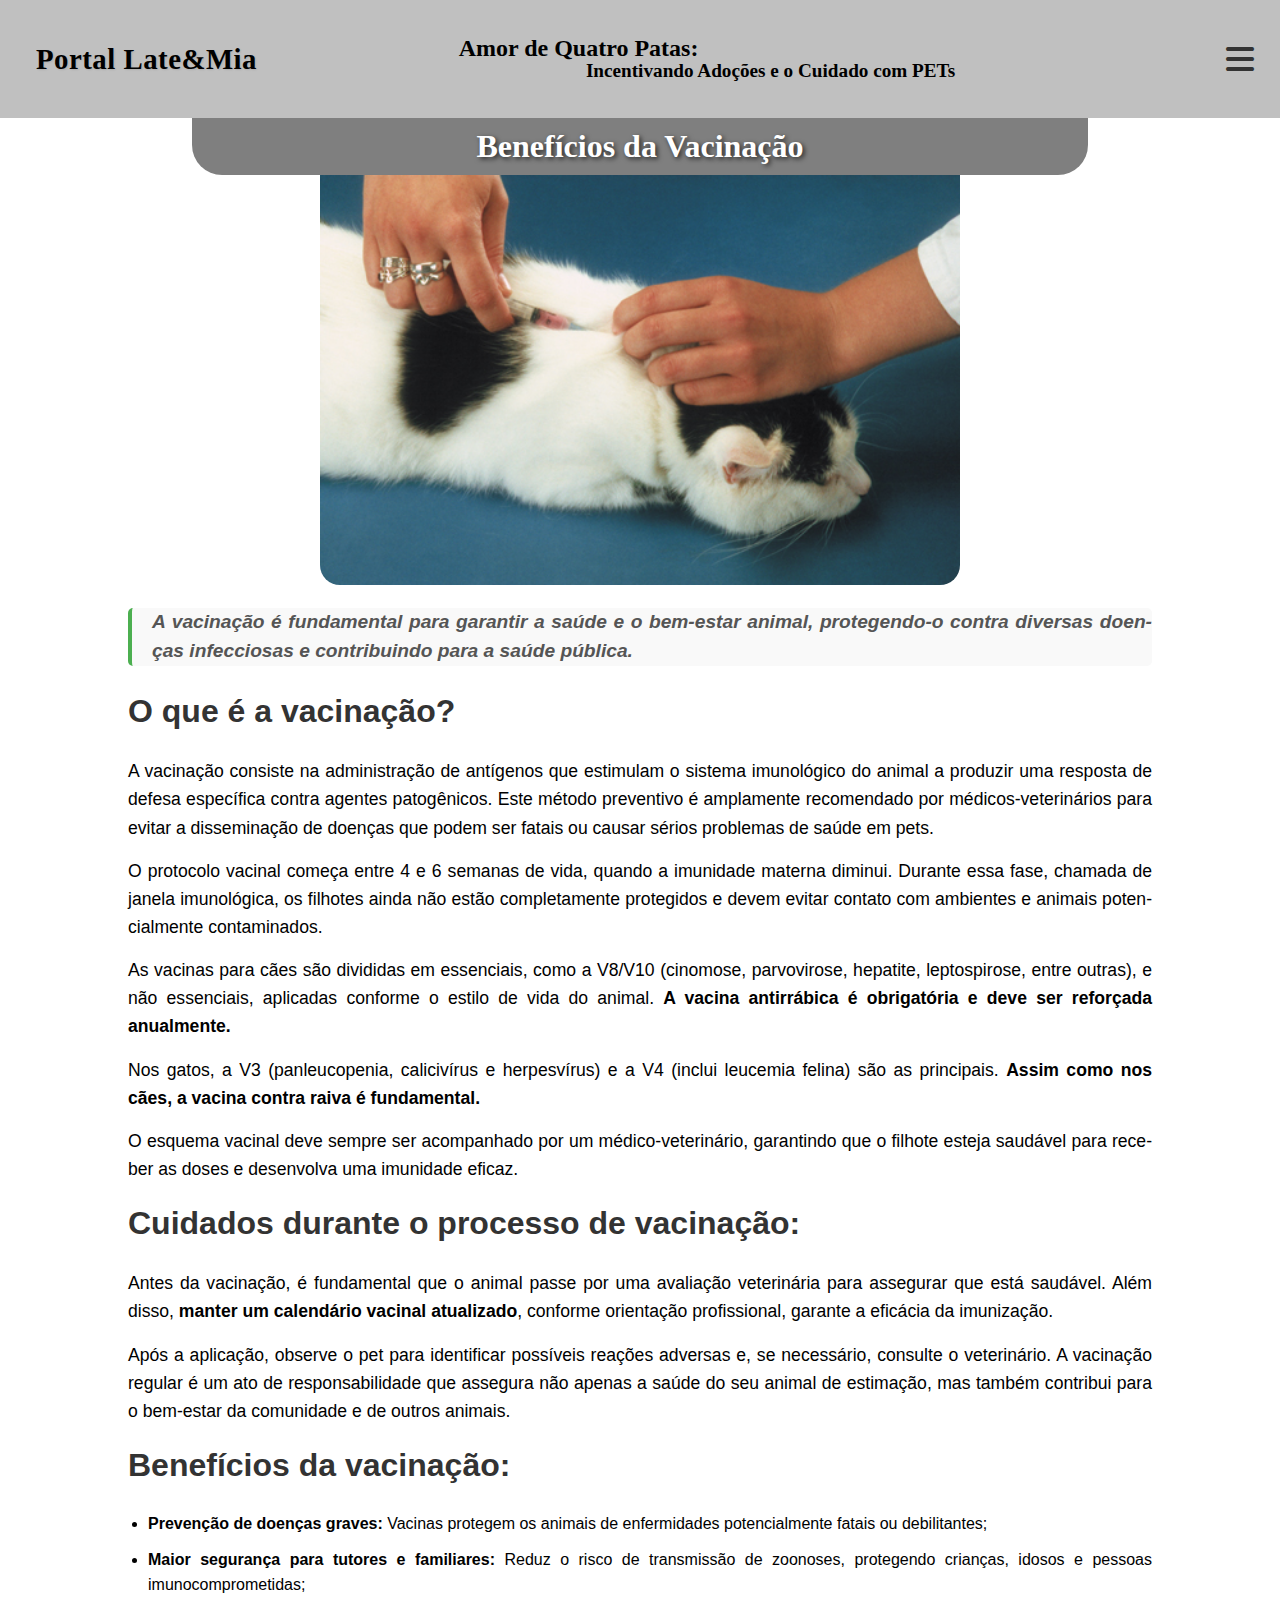
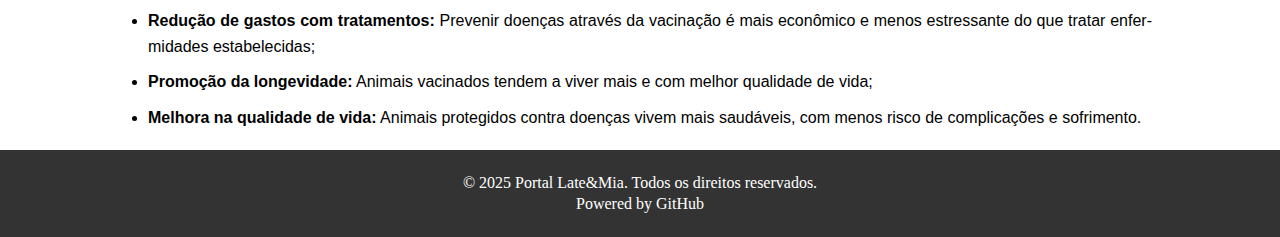
<file: vacinar.html>
<!DOCTYPE html>
<html lang="pt-br">

<head>
    <meta charset="UTF-8">
    <meta name="viewport" content="width=device-width, initial-scale=1.0">
    <link rel="icon" type="image/x-icon" href="./src/assets/favicon.ico">
    <title>Portal Late&Mia</title>

    <link rel="stylesheet" href="./src/styles/reset.css">
    <link rel="stylesheet" href="./src/styles/vars.css">
    <link rel="stylesheet" href="./src/styles/body.css">
    <link rel="stylesheet" href="./src/styles/header.css">
    <link rel="stylesheet" href="./src/styles/footer.css">
    <link rel="stylesheet" href="./src/styles/pet-guides.css">

    <link rel="stylesheet" href="https://cdnjs.cloudflare.com/ajax/libs/font-awesome/6.4.0/css/all.min.css">

</head>

<body>
    <div class="overlay" id="overlay"></div>
    <div class="sidebar-menu" id="sidebar-menu">
        <ul>
            <li><a href="./castrar.html">Beneficios da castração</a></li>
            <li><a href="./vacinar.html">Beneficios da Vacinação</a></li>
            <li><a href="./adotar.html">Por que adotar um pet? Conheça seus benefícios</a></li>
        </ul>
    </div>
    <header>
        <nav class="header__container">
            <a href="./index.html">
                <h1 class="main_title">Portal Late&Mia</h1>
            </a>

            <div class="slogan">
                <h1>Amor de Quatro Patas: </h1>
                <h2>Incentivando Adoções e o Cuidado com PETs</h2>
            </div>

            <button class="sidebar" id="sidebar-toggle">
                <i class="fa-solid fa-bars"></i>
            </button>
        </nav>
    </header>
    <main>
        <!-- Seção de imagem Portalizada e matéria -->
        <section class="image-container">
            <div class="title-overlay">Benefícios da Vacinação</div>
            <img src="./src/assets/guides/vacinacao.jpg" alt="foto de um gato sendo vacinado" class="large-image">
        </section>

        <section class="content-container">
            <blockquote class="highlight-quote">
                <h3>A vacinação é fundamental para garantir a saúde e o bem-estar animal,
                    protegendo-o contra diversas doenças infecciosas e contribuindo para a saúde pública.</h3>
            </blockquote>

            <article>
                <h2>O que é a vacinação?</h2>
                <p>
                    A vacinação consiste na administração de antígenos que estimulam o sistema imunológico do animal a
                    produzir
                    uma resposta de defesa específica contra agentes patogênicos. Este método preventivo é amplamente
                    recomendado
                    por médicos-veterinários para evitar a disseminação de doenças que podem ser fatais ou causar sérios
                    problemas de saúde em pets.
                </p>
                <p>
                    O protocolo vacinal começa entre 4 e 6 semanas de vida, quando a imunidade materna diminui. Durante
                    essa fase, chamada de janela imunológica,
                    os filhotes ainda não estão completamente protegidos e devem evitar contato com ambientes e animais
                    potencialmente contaminados.
                </p>
                <p>
                    As vacinas para cães são divididas em essenciais, como a V8/V10 (cinomose, parvovirose, hepatite,
                    leptospirose, entre outras), e não essenciais,
                    aplicadas conforme o estilo de vida do animal. <strong>A vacina antirrábica é obrigatória e deve ser
                        reforçada anualmente.</strong>
                </p>
                <p>
                    Nos gatos, a V3 (panleucopenia, calicivírus e herpesvírus) e a V4 (inclui leucemia felina) são as
                    principais.
                    <strong>Assim como nos cães, a vacina contra raiva é fundamental.</strong>
                </p>
                <p>
                    O esquema vacinal deve sempre ser acompanhado por um médico-veterinário,
                    garantindo que o filhote esteja saudável para receber as doses e desenvolva uma imunidade eficaz.
                </p>
            </article>

            <article>
                <h2>Cuidados durante o processo de vacinação:</h2>
                <p>
                    Antes da vacinação, é fundamental que o animal passe por uma avaliação veterinária para assegurar
                    que está saudável.
                    Além disso, <strong>manter um calendário vacinal atualizado</strong>, conforme orientação
                    profissional, garante a eficácia da imunização.
                </p>
                <p>
                    Após a aplicação, observe o pet para identificar possíveis reações adversas e, se necessário,
                    consulte o veterinário.
                    A vacinação regular é um ato de responsabilidade que assegura não apenas a saúde do seu animal de
                    estimação,
                    mas também contribui para o bem-estar da comunidade e de outros animais.
                </p>
            </article>

            <article>
                <h2>Benefícios da vacinação:</h2>
                <ul class="tópicos-lista">
                    <li><strong>Prevenção de doenças graves:</strong> Vacinas protegem os animais de enfermidades
                        potencialmente fatais ou debilitantes;</li>
                    <li><strong>Maior segurança para tutores e familiares:</strong> Reduz o risco de transmissão de
                        zoonoses, protegendo crianças, idosos e pessoas imunocomprometidas;</li>
                    <li><strong>Redução de gastos com tratamentos:</strong> Prevenir doenças através da vacinação é mais
                        econômico e menos estressante do que tratar enfermidades estabelecidas;</li>
                    <li><strong>Promoção da longevidade:</strong> Animais vacinados tendem a viver mais e com melhor
                        qualidade de vida;</li>
                    <li><strong>Melhora na qualidade de vida:</strong> Animais protegidos contra doenças vivem mais
                        saudáveis, com menos risco de complicações e sofrimento.</li>
                </ul>
            </article>
        </section>
    </main>
    <footer>
        <div class="footer-content">
            <p>&copy; 2025 Portal Late&Mia. Todos os direitos reservados.</p>
            <p>Powered by <a href="https://github.com/Leturnos/Extensionista-II">GitHub</a></p>
        </div>
    </footer>
    <script src="./script.js"></script>

</body>
</file>
<file: src/styles/vars.css>
:root{
    /* font */
    --font-segoe-ui: 'Segoe UI', Tahoma, Geneva, Verdana, sans-serif;

    /* colors */
    --white-color: #fff;
    --header-bg-color: #c0c0c0;
    --search-bg-color: #242424;
    --sidebar-bg-color: #f0f0f0;
    --sidebar-text-color: #333;
    --card-text-color: #000;
    --card-bg-color: #c2c2c2;
    --dot-bg-color: #ccc;
    --dot-active-color: #555;
    --overlay-bg-color: rgba(0, 0, 0, 0.5);
    --container-border-color: #242424;
}
</file>
<file: src/styles/body.css>
body {
    margin: 0;
    background-color: var(--white-color);
}

.card ,
.header__container a{
    text-decoration: none;
    color: unset;
}

.portfolio-item a {
    text-decoration: underline;
    color: blue;
}

.overlay {
    position: fixed;
    top: 0;
    right: 0;
    width: 100%;
    height: 100%;
    background-color: var(--overlay-bg-color);
    z-index: 999;
    display: none;
}

.overlay.active {
    display: block;
}

.sidebar-menu {
    position: fixed;
    top: 0;
    right: 0;
    height: 100%;
    width: 25vw;
    min-width: 300px;
    background-color: rgba(255, 254, 254, 0.8);
    transform: translateX(100%);
    transition: transform 0.3s ease-in-out;
    z-index: 1000;
    padding: 20px;
}

.sidebar-menu.open {
    transform: translateX(0);
}

.sidebar-menu ul {
    margin-top: 12vh;
    list-style: none;
    padding: 0;
}

.sidebar-menu li {
    padding: 15px 20px;
    margin-bottom: 10px;
    text-align: left;
    border-radius: 8px;
    /* Borda arredondada */
    transition: background-color 0.3s ease, transform 0.3s ease;
}

.sidebar-menu a {
    color: white;
    text-decoration: none;
    font-size: 18px;
    font-family: 'Arial', sans-serif;
    display: block;
    transition: color 0.3s ease, transform 0.3s ease;
    padding-left: 10px;
}

.sidebar-menu li:hover {
    background-color: rgba(255, 255, 255, 0.1);
    /* Leve destaque */
    transform: scale(1.05);
    /* Leve aumento de tamanho */
}

/* hover nos links */
.sidebar-menu a:hover {
    color: #00bcd4;
    /* coloquei cor ao passar o mouse */
    padding-left: 20px;
    /* desloca pra esquerda */
    transform: translateX(5px);
    /* pequeno movimento de deslizar para a direita */
}

.sidebar-menu ul li a {
    color: rgb(8, 7, 7);
    text-decoration: none;
    font-size: 1.2rem;
    display: flex;
    align-items: center;
    padding: 10px 20px;
    border: 2px solid #00bcd4;
    border-radius: 25px;
    margin: 1px 0;
    background-color: #fff;
    transition: all 0.3s ease;
}

/* Efeito de hover para o link/botão */
.sidebar-menu ul li a:hover {
    background-color: #00bcd4;
    /* muda a cor do fundo ao passar o mouse */
    color: white;
    /* muda a cor do texto no hover */
    border-color: #008c9e;
    /* borda tambem muda no hover */
    transform: translateX(5px);
    /* se move pra direita, igual fizemos com a sidebar */
}

/* Efeito de foco*/
.sidebar-menu ul li a:focus {
    outline: none;
    box-shadow: 0 0 10px rgba(0, 188, 212, 0.5);
    /* sombra no foco */
}

.sidebar-menu ul li a i {
    margin-right: 10px;
    font-size: 1.5rem;
}

.modal {
    display: none;
    /* Oculto inicialmente */
    position: fixed;
    top: 0;
    left: 0;
    width: 100%;
    height: 100%;
    background: rgba(0, 0, 0, 0.5);
    justify-content: center;
    align-items: center;
    z-index: 9999;
}

.modal-content {
    background: #fff;
    padding: 20px;
    border-radius: 8px;
    text-align: center;
    position: relative;
    width: 50%;
    max-width: 500px;
    box-shadow: 0px 4px 10px rgba(0, 0, 0, 0.2);
    transform: translateY(-20px);
    /* Efeito inicial */
    opacity: 0;
    transition: transform 0.3s ease, opacity 0.3s ease;
}

/* Quando a classe .show for adicionada, a animação é ativada */
.modal.show .modal-content {
    transform: translateY(0);
    opacity: 1;
}

/* Botão fechar */
.close {
    position: absolute;
    top: 10px;
    right: 15px;
    font-size: 24px;
    font-weight: bold;
    color: #000;
    cursor: pointer;
}

.modal-title {
    margin-bottom: 10px;
}

@media (max-width: 560px) {
    .sidebar-menu {
        width: 100%;
    }

    .sidebar-menu li {
        margin-left: 20px;
    }
}
</file>
<file: src/styles/header.css>
/* Ajuste do Header */
.header__container {
    display: flex;
    align-items: center;
    justify-content: center;
    height: 12vh;
    padding: 5px 20px;
    background-color: var(--header-bg-color);
    position: fixed;
    top: 0;
    left: 0;
    right: 0;
    z-index: 1000;
}

.main_title {
    font-weight: 700;
    font-size: 1.8rem;
    color: #000000;
    text-shadow: 1px 1px 2px rgba(0, 0, 0, 0.1);
    letter-spacing: 0.5px;
    transition: all 0.4s ease;
    margin-left: 1rem;
}

.main_title:hover {
    color: #da5c82;
    text-shadow: 1px 1px 5px rgba(0, 0, 0, 0.3);
}

.slogan {
    flex: 1;
    text-align: center;
    display: flex;
    flex-direction: column;
    align-items: center;
    justify-content: center;
}

.slogan h1 {
    font-weight: 700;
    font-size: 1.5rem;
    margin-right: 25vw;
}

.slogan h2 {
    margin: 0;
    line-height: 1.1;
    font-size: 1.2rem;
    margin-left: 5vw;
}

.sidebar {
    background: none;
    border: none;
    cursor: pointer;
    font-size: 2rem;
    color: #333;
    padding: 10px;
    border-radius: 8px;
    transition: background 0.3s ease, transform 0.2s ease;
    display: flex;
    align-items: center;
    justify-content: center;
    width: 40px;
    height: 40px;
}

.sidebar:hover {
    background: rgba(0, 0, 0, 0.1);
    transform: scale(1.1);
}

/* RESPONSIVIDADE */
@media (max-width: 768px) {
    .title {
        font-size: 1.5rem;
    }

    .slogan {
        align-items: flex-start;
        margin-left: 2vw;
    }

    .slogan h1 {
        margin-right: 0;
        font-size: 1.2rem;
    }

    .slogan h2 {
        margin-left: 0;
        font-size: 1rem;
    }
}

@media (max-width: 640px) {
    .slogan{
        opacity: 0;
    }
}

@media (max-width: 440px) {
    .header__container { 
        gap: 6rem;
    }

    .slogan{
        display: none;
    }
}
</file>
<file: src/styles/main.css>
.main_container {
    margin-top: 15vh;
}

.news-title {
    font-family: var(--font-segoe-ui);
    display: flex;
    justify-content: center;
    align-items: center;
    flex-direction: column;
    margin: 20px 30vw;
    border: 1px solid black;
    border-radius: 40px;
    padding: 10px;
}

.news-title h1 {
    font-size: 24px;
}

.grid-layout { 
    display: flex;
    justify-content: center;
    align-items: center;
    margin: 1vh 4vw;
    gap: 4vw;
    margin-top: 6vh;
}

.container-text {
    /* Efeito  do texto aparecendo*/
    visibility: hidden;
    opacity: 0;
    transform: scale(0.8);
    transition: opacity 1s ease-out, transform 1s ease-out;

    position: relative;
    flex: 1 1 140px;
    padding: 1.5vw;
    box-sizing: border-box;
    border: 0.25vw solid var(--container-border-color);
    background-color: #D9D9D9;
    border-radius: 2vw;
    text-align: justify;
}

.content-text h2,
.content-text p {
    font-family: Arial, sans-serif;
    padding: 0.5vh;
    opacity: 1;
    transition: opacity 0.5s ease-in-out;

}

/* parte de fora da seta */
.container-text::before {
    content: "";
    position: absolute;
    right: -3.6vw;
    left: auto;
    top: 50%;
    transform: translateY(-50%);
    width: 0;
    height: 0;
    border-top: 1.8vw solid transparent;
    border-bottom: 1.8vw solid transparent;
    border-left: 3.6vw solid var(--container-border-color);
}

/* parte de dentro da seta */
.container-text::after {
    content: "";
    position: absolute;
    right: -2.8vw;
    left: auto;
    top: 50%;
    transform: translateY(-50%);
    width: 0;
    height: 0;
    border-top: 1.6vw solid transparent;
    border-bottom: 1.6vw solid transparent;
    border-left: 3.2vw solid #D9D9D9;
}

#portfolio {
    padding: 50px;
}

.title_portfolio {
    font-family: var(--font-segoe-ui);
    display: flex;
    justify-content: center;
    align-items: center;
    flex-direction: column;
    margin: 20px 30vw;
    border: 1px solid black;
    border-radius: 40px;
    padding: 10px;
}

.title_portfolio h1 {
    font-size: 28px;
    border: 1px;
}

.portfolio-container {
    display: flex;
    flex-wrap: wrap;
    justify-content: center;
    gap: 20px;
    font-style: normal;

}

.portfolio-item {
    flex: 1 1 calc(33.333% - 40px);
    /* Ajusta o tamanho dos cards */
    box-sizing: border-box;
    background-color: #fff;
    padding: 10px;
    border: 1px solid #ddd;
    border-radius: 5px;
    text-align: center;
    cursor: pointer;
    transition: transform 0.3s ease-in-out;
    position: relative;
    z-index: 1;
    margin-bottom: 20px;
}

.portfolio-item img {
    max-width: 100%;
    height: 275px;
    /* Ajustei o tamanho da imagem, mas ainda nao sei qual tamanho fica melhor*/
    object-fit: cover;
    /* é pra img cobrir todo o card */
    object-position: 50% 25%;
    border-radius: 5px;
}

.portfolio-item h3 {
    margin: 10px 0;
    font-size: 1.2em;
}

.portfolio-item p {
    font-size: 1em;
    color: #666;
}


.card-back p {
    font-weight: bold;
    margin-top: 10px;
}

/* Responsividade */
@media (max-width: 900px) {
    .news-title,
    .title_portfolio{
        margin: 20px 20vw;
    }
    .grid-layout{
        gap: 10vw;
    }
    .container-text {
        max-width: 60%;
    }

    .portfolio-item {
        flex: 1 1 calc(50% - 20px);
        /* Ocupa 50% da largura com margem */
    }
}

@media (max-width: 620px) {
    .container-text {
        max-width: 90%;
    }

    .container-text::before {
        display: none;
    }

    .container-text::after {
        display: none;
    }

    .title_portfolio{
        margin: 10px 5vw;
    }

    .portfolio-item {
        flex: 1 1 calc(100% - 20px);
        /* Ocupa 100% da largura */
    }
}

@media (max-width: 500px) {
    .news-title {
        margin: 10px 5vw;
    }
    
    #portfolio {
        padding: 10px;
    }

    .portfolio-item {
        padding: 0;    
        margin-bottom: 0;
    }
}
</file>
<file: src/styles/carousel.css>
.carousel-container {
    overflow: hidden;
    position: relative;
    width: 100%;
}

.carousel {
    display: flex;
    transition: transform 0.5s ease-in-out;
    gap: 25px; /* Espaçamento entre os cards */
    padding: 0 10px; /* Padding nas laterais */
}

.card {
    flex: 0 0 calc(100% - 20px); /* Largura do card em telas pequenas */
    box-sizing: border-box;
    background-color: #fff;
    box-shadow: 0 4px 8px rgba(0, 0, 0, 0.5);
    border: 1px solid #ddd;
    border-radius: 5px;
    text-align: center;
    cursor: pointer;
    transition: transform 0.3s ease-in-out;
    position: relative;
    z-index: 1;
    overflow: hidden;
    margin: 0 auto; /* Portaliza o card */
}

.card:hover {
    transform: scale(1.01);
    transition: transform 0.3s ease;
}

.card img {
    width: 100%;
    height: 50vh; 
    object-fit: cover;
    border-radius: 5px;
}

.card span {
    text-align: left;
    display: block;
    padding: 10px;
    color: var(--card-text-color);
    background-color: var(--card-bg-color);
}

.card p {
    font-size: 1em;
    color: #666;
    text-decoration: none;
    color: unset;
}

.carousel-indicators {
    text-align: center;
    margin-top: 10px;
    margin-right: 1vw;
}

.dot {
    cursor: pointer;
    height: 10px;
    width: 10px;
    margin: 0 5px;
    background-color: var(--dot-bg-color);
    border-radius: 50%;
    display: inline-block;
    transition: background-color 0.3s ease;
}

.dot.active {
    background-color: var(--dot-active-color);
}


@media (max-width: 900px) {
    .card img {
        height: 40vh;
    }
}

@media (max-width: 600px) {
    .card {
        flex: 0 0 calc(100% - 20px); /* Exibe apenas um card por vez em telas pequenas */
        margin: 10px auto;
        padding: 10px;
    }
    
}

@media (max-width: 390px) {
    .card {
        flex: 0 0 calc(100% - 20px); /* Exibe apenas um card por vez em telas muito pequenas */
        margin: 10px auto; /* Portaliza o card */
    }
    
}



@media (max-width: 600px) {
    .carousel-indicators .dot {
        display: inline-block; /* Mostra todos os dots em telas pequenas */
    }
}

@media (min-width: 601px) {
    .carousel-indicators .dot:nth-child(n+4) {
        display: none; /* Esconde os dots extras em telas maiores */
    }
    .card {
        flex: 0 0 calc(50% - 20px);
    }
}
</file>
<file: src/styles/fish.css>
.fish_body {
    transform: translateY(100%);
    opacity: 0;
    transition: transform 1s ease-out, opacity 1s ease-out;

    width: 20vw;
    height: 20vh;
    display: flex;
    justify-content: center;
    align-items: center;
}

/* É chamado pelo javascript */
.fish_body.show {
    transform: translateY(0);
    opacity: 1;
}

.fish_container {
    position: absolute;
    background-color: var(--white-color);
    height: 200px;
    width: 200px;
    border-radius: 50%;
}

.fish {
    position: absolute;
    left: 50%;
    top: 50%;
    transform: translate(-50%, -50%);
    background: radial-gradient(#ffd87f, #ffb781);
    height: 200px; 
    width: 200px;
    border-radius: 50%;
    overflow: hidden;
    z-index: 10;
    animation: animfish 6s ease-in-out infinite;
}

.fish::before {
    /* é a parte de cima do peixe */
    content: "";
    position: absolute;
    left: 50%;
    bottom: 35%;
    transform: translateX(-50%);
    background: 20% 20% radial-gradient(at bottom center, #ffbe31 5%, #ea7d38);
    height: 150px;
    width: 300px;
    border-radius: 40%;
    box-shadow: 1px 1px 15px #ffb781;
}

@keyframes animfish {
    0% {
        transform: translate(-50%, -55%);
    }
    50% {
        transform: translate(-50%, -70%);
    }
    100% {
        transform: translate(-50%, -55%);
    }
}

.mouth {
    position: absolute;
    background: linear-gradient(to left, #300900, #843724);
    height: 20px;
    width: 10px;
    top: 58%;
    left: 44px;
    border-radius: 50%;
    z-index: 50;
    overflow: hidden;
    animation: animmouth 6s ease-in-out infinite;
}

.mouth::before {
    content: "";
    position: absolute;
    height: 25px;
    width: 15px;
    border-radius: 50%;
    left: 50%;
    background: #220700;
}

.mouth-border {
    position: absolute;
    height: 50px;
    width: 40px;
    border-radius: 50%;
    left: 30px;
    top: 51%;
    background: linear-gradient(to bottom, #f8a934, #fbb233);
}

@keyframes animmouth {
    0% {
        transform: scale(0.5);
    }

    50% {
        transform: scale(1);
    }

    100% {
        transform: scale(0.5);
    }
}

.eye {
    position: absolute;
    background: #25152e;
    top: 44%;
    left: 20px;
    height: 30px;
    width: 20px;
    border-radius: 50%;
    transform: rotate(-3deg);
    z-index: 20;
    animation: animeye 6s ease-in-out infinite;
}

.eye-right {
    top: 46%;
    left: 70px;
    transform: rotate(5deg);
}

@keyframes animeye {
    0% {
        height: 15px;
        width: 10px;
    }

    50% {
        height: 20px;
        width: 15px;
    }

    100% {
        height: 15px;
        width: 10px;
    }
}

.eyebrow {
    position: absolute;
    height: 8px;
    width: 20px;
    top: 36%;
    left: 15px;
    border-radius: 50%;
    border-top: 5px solid #f66b1e;
    transform: rotate(-12deg);
    z-index: 10;
    animation: animeyebrow 6s ease-in-out infinite;
}

.eyebrow::before {
    content: "";
    position: absolute;
    height: 8px;
    width: 20px;
    top: -5px;
    left: 2px;
    border-radius: 50%;
    border-top: 5px solid #fa5609;
    transform: rotate(15deg);
    z-index: 5;
}

.eyebrow-right {
    left: 65px;
    top: 38%;
    transform: rotate(-12deg);
}

@keyframes animeyebrow {
    0% {
        top: 40%;
    }

    50% {
        top: 32%;
    }

    100% {
        top: 40%;
    }
}

.back-fin {
    position: absolute;
    display: flex;
    flex-direction: column;
    justify-content: center;
    top: 42%;
    transform: translateY(-50%);
    right: -16%;
    height: 80px;
    width: 50px;
    background: linear-gradient(to bottom, #febf31, #e9662b);
    clip-path: polygon(0 70%, 0 30%, 100% 0, 100% 100%);
    border-radius: 50%;
    z-index: 0;
    animation: animfin 6s ease-in-out infinite;
}

@keyframes animfin {
    0% {
        transform: translateY(-50%);
    }

    50% {
        transform: translateY(-90%);
    }
}

.back-fin::before {
    content: "";
    position: absolute;
    top: 20px;
    background: linear-gradient(to bottom, #ffaf2d 10%, transparent);
    width: 30px;
    height: 20px;
    right: 10px;
    border-radius: 50%;
    transform: rotate(-15deg);
    z-index: 10;
    box-shadow: 0px 5px 15px #ffb52d;
}

.back-fin::after {
    content: "";
    position: absolute;
    height: 80px;
    width: 20px;
    left: -4px;
    box-shadow: 10px 0px 15px #ea642b;
    background: transparent;
    z-index: 0;
}

.back-fin-detail {
    position: absolute;
    height: 10px;
    margin: 5px;
    border-radius: 50%;
    border-top: 2px solid #fa5609;
    background: transparent;
    z-index: 0;
}

.back-fin-detail.fin-detail2 {
    width: 40px;
}

.back-fin-detail.fin-detail3 {
    width: 40px;
}

.fin-detail4.back-fin-detail {
    width: 55px;
}

.fin-detail5.back-fin-detail {
    width: 35px;
}

.top-fin {
    position: absolute;
    display: flex;
    flex-direction: column;
    justify-content: space-between;
    height: 50px;
    width: 55px;
    clip-path: polygon(100% 0%, 0 50%, 75% 100%);
    background: linear-gradient(to bottom, #febf31, #e9662b);
    border-radius: 100%;
    top: -10%;
    left: 70%;
    transform: rotate(7deg);
    animation: animtopfin 6s ease-in-out infinite;
}

@keyframes animtopfin {
    0% {
        top: -10%;
    }
    50% {
        top: -25%;
    }
    100% {
        top: -10%;
    }
}

.top-fin-detail {
    width: 40px;
    height: 1px;
    background: trsnparent;
    transform: rotate(-30deg);
    border-top: 1px solid #fa5609;
}

.bottom-fin {
    position: absolute;
    display: flex;
    flex-direction: column;
    background: linear-gradient(to bottom, #ea846a, #ffb375);
    border-radius: 50%;
    top: 80%;
    left: 70%;
    height: 32px;
    width: 45px;
    animation: animbottomfin 6s ease-in-out infinite;
}

@keyframes animbottomfin {
    0% {
        top: 80%;
    }
    50% {
        top: 65%;
    }
    100% {
        top: 80%;
    }
}

.bottom-fin-detail {
    width: 35px;
    height: 8px;
    background: transparent;
    transform: rotate(25deg);
    border-radius: 50%;
    border-top: 1px solid #e47761;
}

.side-fin {
    padding-top: 5px;
    display: flex;
    flex-direction: column;
    justify-content: space-evenly;
    position: absolute;
    height: 30px;
    width: 45px;
    background: linear-gradient (to bottom, #febf31, #e9662b);
    left: 52%;
    top: 40%;
    border-radius: 50%;
    box-shadow: 1px 5px 5px #ff7d2d;
}

.side-fin::before {
    content: "";
    position: absolute;
    height: 45px;
    width: 25px;
    background: linear-gradient(to bottom, #fbb133, #ffbc32);
    top: -5px;
    left: -5px;
    border-radius: 60% 50%;
    border-right: 5px solid #f77a3b;
    box-shadow: 11px 0px 12px #ff7d2d;
}

.side-fin-detail {
    width: 45px;
    height: 12px;
    border-radius: 50%;
    background: transparent;
    border-top: 1px solid #fa5609;
}

label {
    font-family: 'Sedgwick Ave Display', cursive;
    color: #f7751b;
    position: absolute;
}

.thorn1 {
    left: 50%;
    font-size: 1.5rem;
    transform: rotate(210deg);
    text-shadow: 1px 1px 15px #fa5609;
}

.thorn2 {
    left: 80%;
    top: 20%;
    font-size: 0.5rem;
    transform: rotate(220deg);
    text-shadow: 1px 1px 15px #fa5609;
}

.thorn3 {
    left: 50%;
    font-size: 2rem;
    top: 20%;
    transform: rotate(210deg);
    text-shadow: 1px 1px 15px #fa5609;
}

.thorn4 {
    left: 85%;
    font-size: 1rem;
    top: 40%;
    transform: rotate(230deg);
    text-shadow: 1px 1px 15px #fa5609;
}

.thorn5 {
    left: 32%;
    font-size: 1.2rem;
    color: #f1956d;
    top: 77%;
    transform: rotate(330deg);
    text-shadow: 1px 1px 15px #cd7853;
}

.thorn6 {
    left: 50%;
    font-size: 1.5rem;
    color: #f1956d;
    top: 85%;
    transform: rotate(330deg);
    text-shadow: 1px 1px 15px #cd7853;
}

.thorn7 {
    left: 80%;
    font-size: 2rem;
    color: #f1956d;
    top: 65%;
    transform: rotate(330deg);
    text-shadow: 1px 1px 15px #cd7853;
}

.thorn8 {
    left: 60%;
    font-size: 0.8rem;
    color: #f1956d;
    top: 70%;
    transform: rotate(330deg);
    text-shadow: 1px 1px 15px #cd7853;
}

.thorn9 {
    left: 20%;
    font-size: 1rem;
    top: 15%;
    transform: rotate(210deg);
    text-shadow: 1px 1px 15px #fa5609;
}

.shadow {
    position: absolute;
    height: 15px;
    width: 170px;
    background: #f8b96b;
    border-radius: 50%;
    left: 50%;
    transform: translate(-50%);
    top: 90%;
    box-shadow: 0px 0px 15px 15px #f8b96b;
    animation: animshadow 6s ease-in-out infinite;
}

@keyframes animshadow {
    0% {
        width: 170px;
    }
    50% {
        width: 100px;
    }
    100% {
        width: 170px;
    }
}

@media (max-width: 600px) {
    .fish_body{
        display: none;
    }
}
</file>
<file: src/styles/footer.css>
footer {
    background-color: #333;
    color: #fff;
    text-align: center;
    padding: 20px 0;
    position: relative;
    bottom: 0;
    width: 100%;
}

.footer-content p {
    margin: 5px 0;
}

.footer-content a {
    color: #fff;
    text-decoration: none;
}

.footer-content a:hover {
    text-decoration: underline;
}
</file>
<file: src/styles/pet-news.css>
/* CSS para as paginas de matéria */
.image-container {
    position: relative;
    text-align: center;
    margin-top: 13vh;
    margin-bottom: 20px;
}

.large-image {
    width: 50vw;
    height: 30vw;
    border-radius: 0 0 20px 20px;
}

.title-overlay {
    position: relative;
    font-size: 2rem;
    font-weight: bold;
    color: white;
    text-shadow: 2px 2px 5px rgba(0, 0, 0, 0.7);
    background: rgba(0, 0, 0, 0.5);
    padding: 1vw;
    border-radius: 0 0 30px 30px;
    margin: 0 15vw 0 15vw;
}

/* Estilo para o conteúdo da matéria */
.content-container {
    width: 80%;
    margin: 20px auto;
    font-family: Arial, sans-serif;
    line-height: 1.6;  
    text-align: justify;
    hyphens: auto;
}

.content-container h1 {
    font-size: 2rem;
    color: #333;
    margin-bottom: 20px;
}

.content-container h2 {
    font-size: 2rem;
    color: #333;
    margin-bottom: 20px;
}

.content-container p {
    font-size: 1.1rem;
    margin-bottom: 15px; 
}

.highlight {
    font-weight: bold;
    color: #508a35;
}
.contact {
    margin-top: 20px;
    font-size: 0.9em;
    color: #555;
}

table {
    width: 100%;
    margin: 20px;
    border-collapse: separate;
    border-spacing: 0 20px; /* espaçamento entre os blocos de tbody */
    table-layout: fixed; /* Mantém as colunas alinhadas */
}

thead {
    text-align: center;
}

th, td {
    text-align: center; /* Alinha o conteúdo */
    padding: 10px;
}

/* Responsividade para telas pequenas */
@media (max-width: 1024px) {
    .content-container {
        width: 90%;
    }

    .large-image {
        width: 60%;
    }

    .title-overlay{
        margin: 0 10vw 0 10vw;
    }
}

@media (max-width: 768px) {
    .content-container {
        width: 90%;
       
    }

    .large-image {
        width: 100%;
        border-radius: 0;
    }

    .title-overlay{
        margin: 0;
        border-radius: 0;
    }

    .content-container p {
        font-size: 0.9rem;
    }
}
</file>
<file: src/styles/pet-guides.css>
/* CSS para as paginas de matéria */
.image-container {
    position: relative;
    text-align: center;
    margin-top: 13vh;
    margin-bottom: 20px;
}

.large-image {
    width: 50vw;
    height: auto;
    border-radius: 0 0 20px 20px;
}

.title-overlay {
    position: relative;
    font-size: 2rem;
    font-weight: bold;
    color: white;
    text-shadow: 2px 2px 5px rgba(0, 0, 0, 0.7);
    background: rgba(0, 0, 0, 0.5);
    padding: 1vw;
    border-radius: 0 0 30px 30px;
    margin: 0 15vw 0 15vw;
}

/* Estilo para o conteúdo da matéria */
.content-container {
    width: 80%;
    margin: 20px auto;
    font-family: Arial, sans-serif;
    line-height: 1.6;  
    text-align: justify;
    hyphens: auto;
}

.content-container h2 {
    font-size: 2rem;
    color: #333;
    margin-bottom: 20px;
}

.content-container p {
    font-size: 1.1rem;
    margin-bottom: 15px; 
}

.highlight-quote {
    font-size: 1.2rem;
    font-style: italic;
    color: #555;
    border-left: 4px solid #4CAF50;
    padding-left: 20px;
    margin: 20px 0;
    background-color: #f9f9f9;
    border-radius: 5px;
    line-height: 1.5;
}

.tópicos-lista {
    list-style-type: disc;
    /* Bolinha no começo de cada item */
    padding-left: 20px;
}

.tópicos-lista li {
    margin-bottom: 10px;
}

/* Responsividade para telas pequenas */
@media (max-width: 1024px) {
    .content-container {
        width: 90%;
    }

    .large-image {
        width: 60%;
    }

    .title-overlay{
        margin: 0 10vw 0 10vw;
    }
}

@media (max-width: 768px) {
    .content-container {
        width: 90%;
       
    }

    .large-image {
        width: 100%;
        border-radius: 0;
    }

    .title-overlay{
        margin: 0;
        border-radius: 0;
    }

    .content-container p {
        font-size: 0.9rem;
    }
}
</file>
